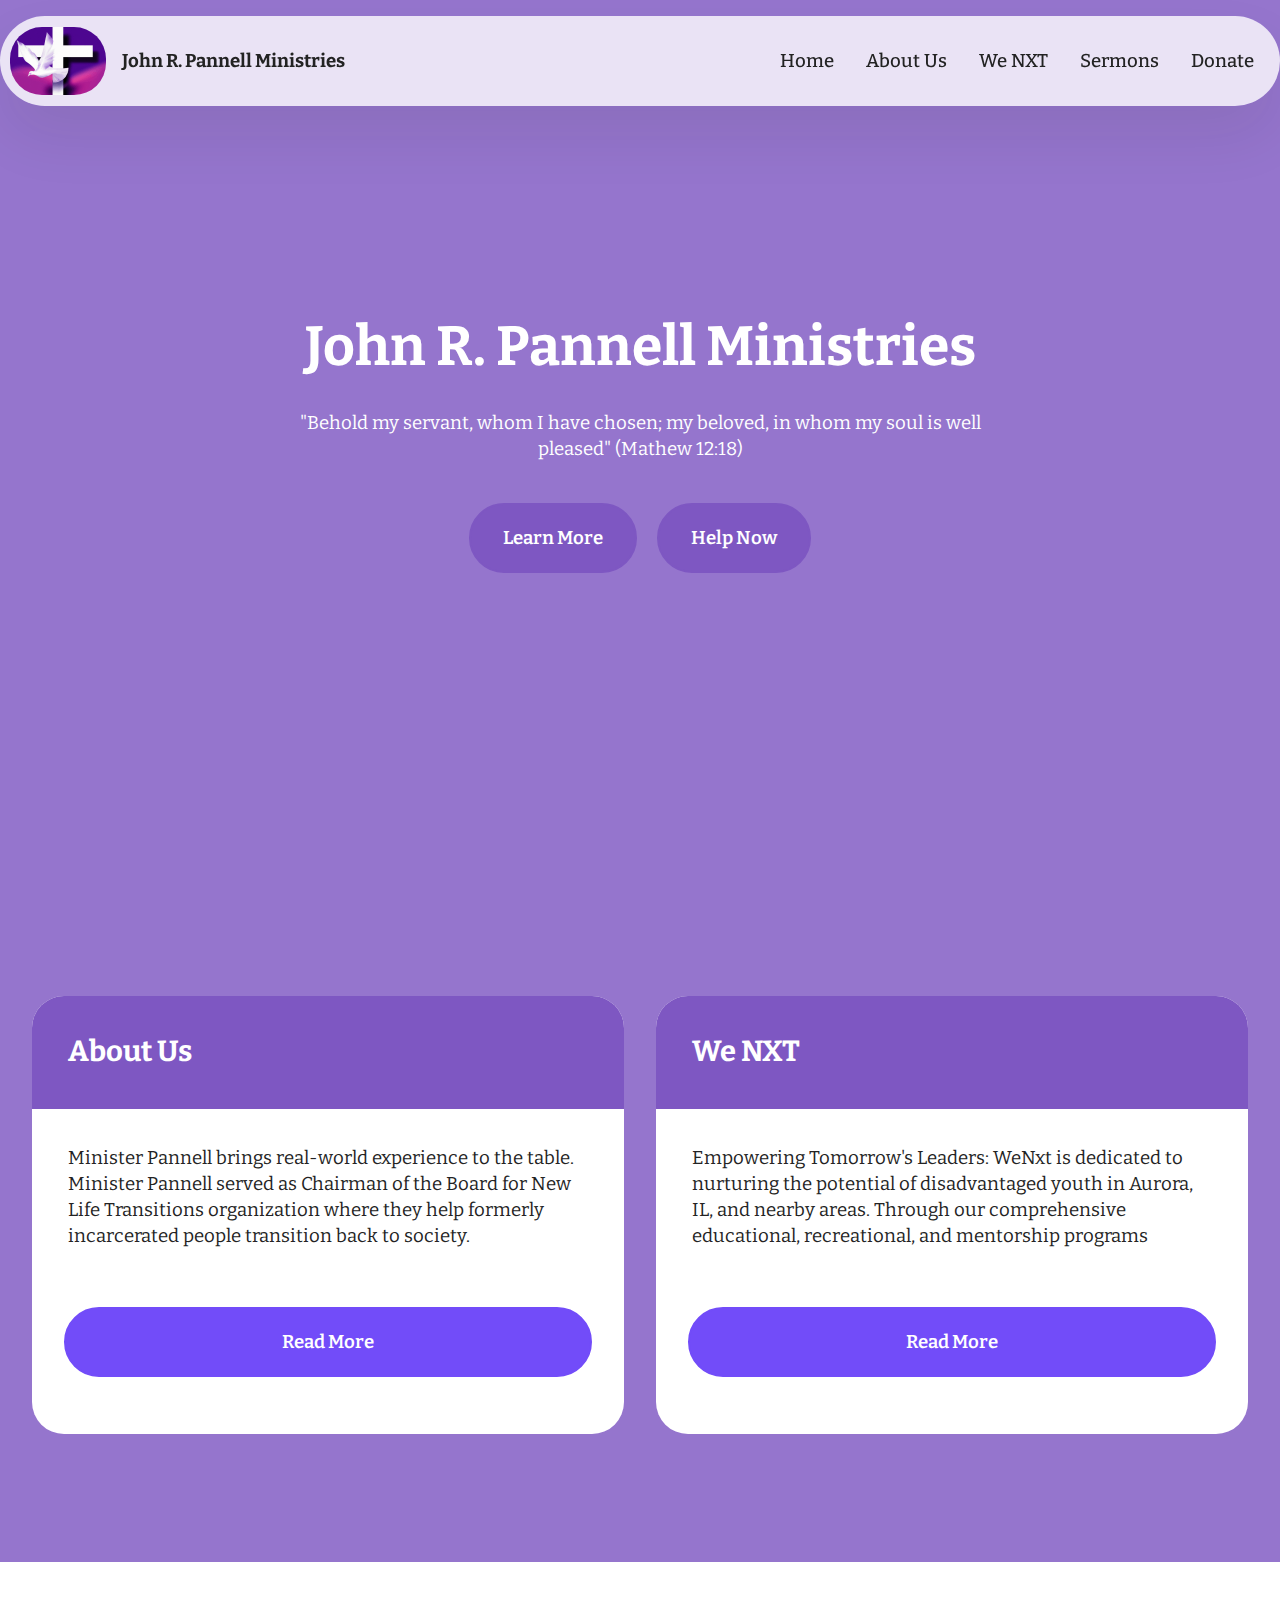
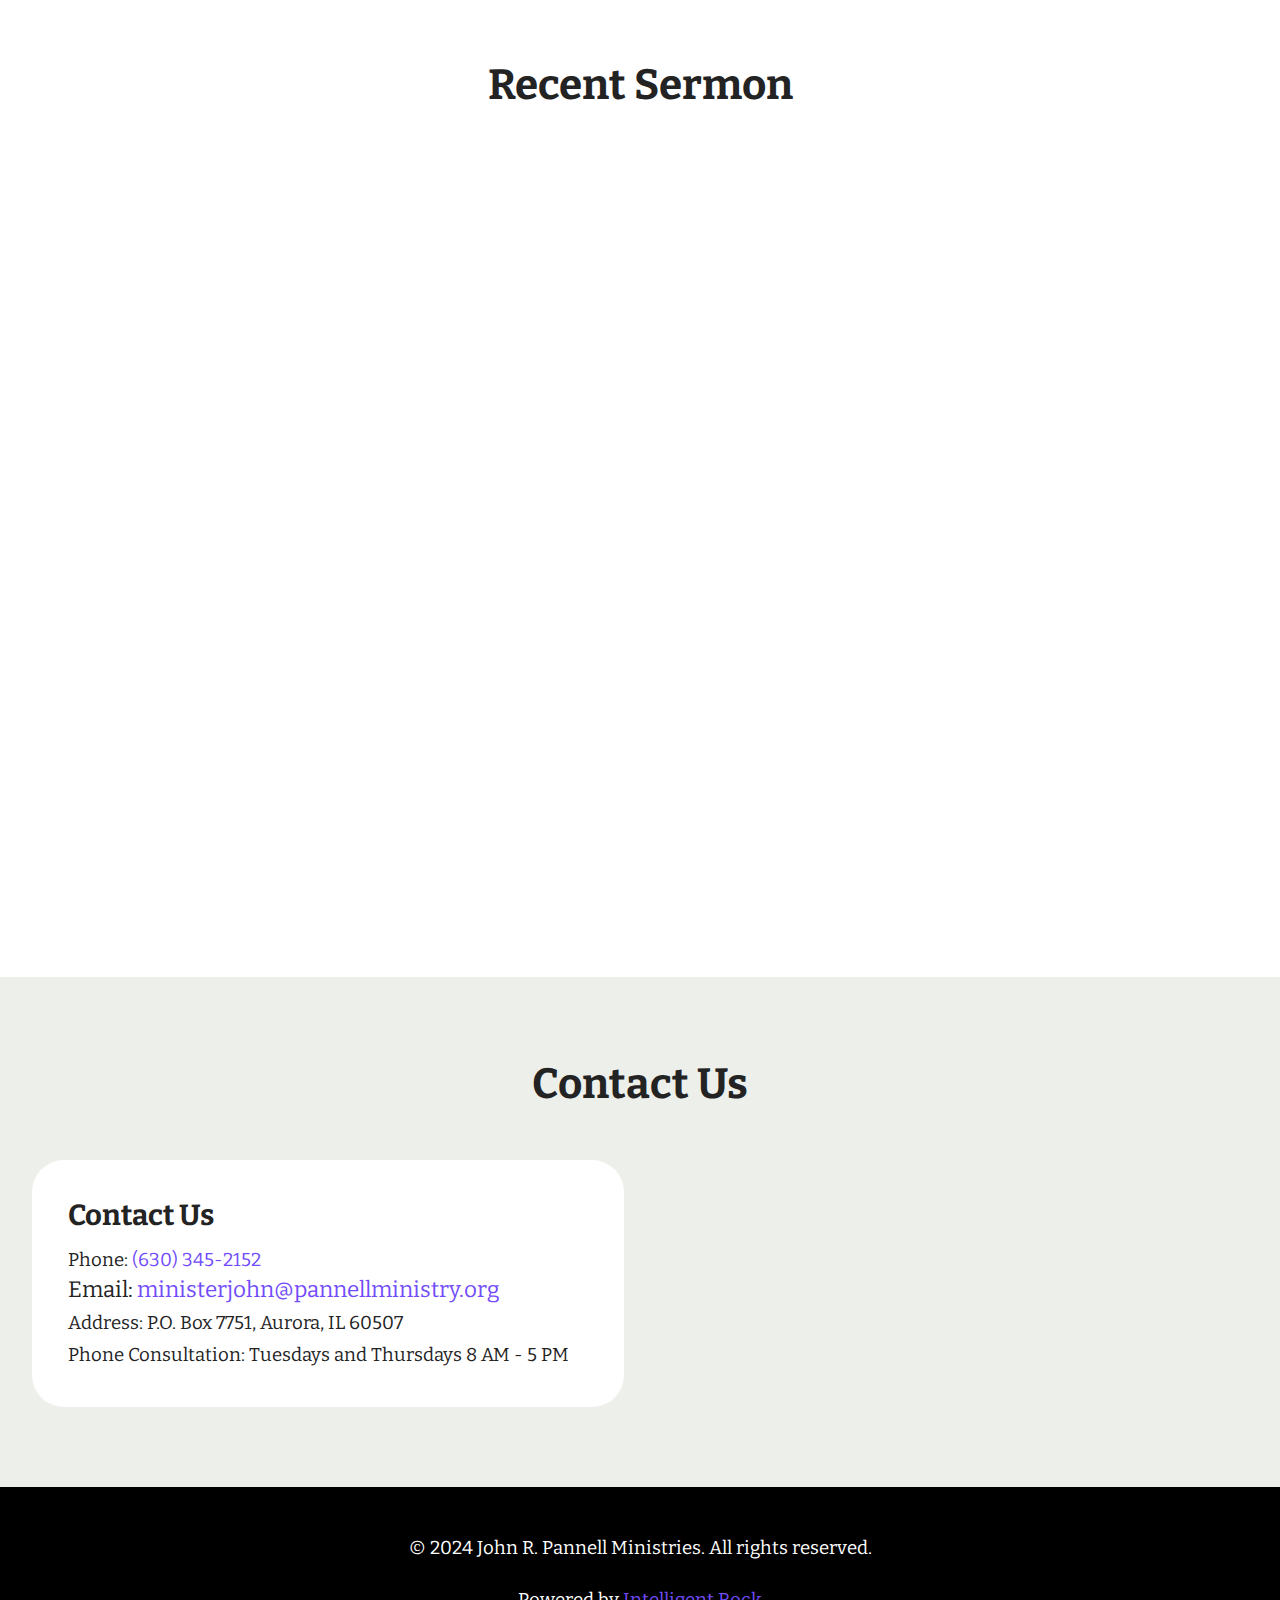
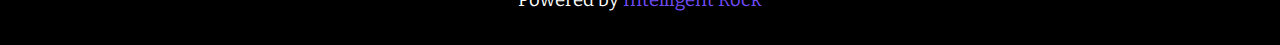
<file: index.html>
<!DOCTYPE html>
<html  >
<head>
  <!-- Site made with Mobirise Website Builder v5.9.18, https://mobirise.com -->
  <meta charset="UTF-8">
  <meta http-equiv="X-UA-Compatible" content="IE=edge">
  <meta name="generator" content="Mobirise v5.9.18, mobirise.com">
  <meta name="viewport" content="width=device-width, initial-scale=1, minimum-scale=1">
  <link rel="shortcut icon" href="assets/images/jrp-logo-192x192.png" type="image/x-icon">
  <meta name="description" content="John R. Pannell Ministries inspires and uplifts individuals through faith-based teachings and community outreach, fostering spiritual growth and connection.">
  
  
  <title>Pannell Ministries</title>
  <link rel="stylesheet" href="assets/web/assets/mobirise-icons2/mobirise2.css">
  <link rel="stylesheet" href="assets/bootstrap/css/bootstrap.min.css">
  <link rel="stylesheet" href="assets/bootstrap/css/bootstrap-grid.min.css">
  <link rel="stylesheet" href="assets/bootstrap/css/bootstrap-reboot.min.css">
  <link rel="stylesheet" href="assets/dropdown/css/style.css">
  <link rel="stylesheet" href="assets/socicon/css/styles.css">
  <link rel="stylesheet" href="assets/theme/css/style.css">
  <link rel="preload" href="https://fonts.googleapis.com/css?family=Bitter:100,200,300,400,500,600,700,800,900,100i,200i,300i,400i,500i,600i,700i,800i,900i&display=swap" as="style" onload="this.onload=null;this.rel='stylesheet'">
  <noscript><link rel="stylesheet" href="https://fonts.googleapis.com/css?family=Bitter:100,200,300,400,500,600,700,800,900,100i,200i,300i,400i,500i,600i,700i,800i,900i&display=swap"></noscript>
  <link rel="preload" as="style" href="assets/mobirise/css/mbr-additional.css?v=5WMuuZ"><link rel="stylesheet" href="assets/mobirise/css/mbr-additional.css?v=5WMuuZ" type="text/css">

  
  
  
</head>
<body>
  
  <section data-bs-version="5.1" class="menu menu2 cid-ukkZZaVpWJ" once="menu" id="menu-5-ukkZZaVpWJ">
	

	<nav class="navbar navbar-dropdown navbar-fixed-top navbar-expand-lg">
		<div class="container">
			<div class="navbar-brand">
				<span class="navbar-logo">
					<a href="http://pannellministry.org">
						<img src="assets/images/jrp-logo-192x192.png" alt="JRP-Logo" style="height: 4.3rem;">
					</a>
				</span>
				<span class="navbar-caption-wrap"><a class="navbar-caption text-black display-4" href="https://mobiri.se">John R. Pannell Ministries</a></span>
			</div>
			<button class="navbar-toggler" type="button" data-toggle="collapse" data-bs-toggle="collapse" data-target="#navbarSupportedContent" data-bs-target="#navbarSupportedContent" aria-controls="navbarNavAltMarkup" aria-expanded="false" aria-label="Toggle navigation">
				<div class="hamburger">
					<span></span>
					<span></span>
					<span></span>
					<span></span>
				</div>
			</button>
			<div class="collapse navbar-collapse" id="navbarSupportedContent">
				<ul class="navbar-nav nav-dropdown nav-right" data-app-modern-menu="true"><li class="nav-item">
						<a class="nav-link link text-black text-primary display-4" href="index.html">Home</a>
					</li>
					<li class="nav-item">
						<a class="nav-link link text-black text-primary display-4" href="about-us.html" aria-expanded="false">About Us</a>
					</li>
					<li class="nav-item">
						<a class="nav-link link text-black text-primary display-4" href="http://we-nxt.org" target="_blank">We NXT</a>
					</li><li class="nav-item"><a class="nav-link link text-black text-primary display-4" href="https://www.youtube.com/watch?v=HnYTbp7QrAI&list=PLgJUXYdPb4AHswwCDdYqRDRp0tMCWTOv2" target="_blank">Sermons</a></li><li class="nav-item"><a class="nav-link link text-black text-primary display-4" href="https://www.paypal.com/donate/?hosted_button_id=FF7BJXE3YME8A" target="_blank">Donate</a></li></ul>
				
				
			</div>
		</div>
	</nav>
</section>

<section data-bs-version="5.1" class="header19 cid-ukl06QK9zd mbr-fullscreen" id="header19-0">
  

  
  
  <div class="container-fluid">
    <div class="row">
      <div class="content-wrap col-12 col-md-8">
        <h1 class="mbr-section-title mbr-fonts-style mb-4 display-1"><strong>John R. Pannell Ministries</strong></h1>
        <p class="mbr-fonts-style mbr-text mb-4 display-7">
          "Behold my servant, whom I have chosen; my beloved, in whom my soul is well pleased" (Mathew 12:18)
        </p>
        <div class="mbr-section-btn"><a class="btn btn-secondary display-7" href="about-us.html">Learn More</a> <a class="btn btn-secondary display-7" href="https://www.paypal.com/donate/?hosted_button_id=FF7BJXE3YME8A" target="_blank">Help Now</a></div>
        
      </div>
    </div>
  </div>
</section>

<section data-bs-version="5.1" class="pricing1 cid-uklcioFdsV" id="pricing01-a">
  
  
  <div class="container">
    <div class="row justify-content-center">
      <div class="col-12 content-head">
        
      </div>
    </div>
    <div class="row"> 
      <div class="item features-without-image col-12 col-md-6 col-lg-6 item-mb active">
        <div class="item-wrapper">
          <div class="item-head">
            <h5 class="item-title mbr-fonts-style mb-0 display-5">
              <strong>About Us</strong></h5>
            
          </div>
          <div class="item-content">
            <p class="mbr-text mbr-fonts-style display-7">
              Minister Pannell brings real-world experience to the table. Minister Pannell served as Chairman of the Board for New Life Transitions organization where they help formerly incarcerated people transition back to society.
            </p>
          </div>
          <div class="mbr-section-btn item-footer"><a href="about-us.html" class="btn item-btn btn-primary display-7">Read More</a></div>
        </div>
      </div>

      <div class="item features-without-image col-12 col-md-6 col-lg-6 item-mb">
        <div class="item-wrapper">
          <div class="item-head">
            <h5 class="item-title mbr-fonts-style mb-0 display-5">
              <strong>We NXT</strong></h5>
            
          </div>
          <div class="item-content">
            <p class="mbr-text mbr-fonts-style display-7">
              Empowering Tomorrow's Leaders: WeNxt is dedicated to nurturing the potential of disadvantaged youth in Aurora, IL, and nearby areas. Through our comprehensive educational, recreational, and mentorship programs
            </p>
          </div>
          <div class="mbr-section-btn item-footer"><a href="http://we-nxt.org" class="btn item-btn btn-primary display-7" target="_blank">Read More</a></div>
        </div>
      </div>

      
      
    </div>
  </div>
</section>

<section data-bs-version="5.1" class="video04 cid-ukl9vwm4Rv" id="video04-2">
    
    
    <div class="container">
        <div class="mbr-section-head mb-5">
            <h4 class="mbr-section-title mbr-fonts-style mb-0 mt-0 display-2">
                <strong>Recent Sermon</strong></h4>
            
        </div>
        <div class="row justify-content-center">
            <div class="col-12 col-md-12 video-block">
                <div class="video-wrapper"><iframe class="mbr-embedded-video" src="https://www.youtube.com/embed/6CM2HBwTeRc?si=Re8Qsrwr6OjHOjEM" width="1280" height="720" frameborder="0" allowfullscreen></iframe></div>
                
            </div>
        </div>
    </div>
</section>

<section data-bs-version="5.1" class="contacts02 map1 cid-uklb7SoFEM" id="contacts02-6">

    

    
    <div class="container">
        <div class="row justify-content-center">
            <div class="col-12 content-head">
                <div class="mbr-section-head mb-5">
                    <h3 class="mbr-section-title mbr-fonts-style align-center mb-0 display-2">
                        <strong>Contact Us</strong></h3>
                    
                </div>
            </div>
        </div>
        <div class="row justify-content-center">
            <div class="card col-12 col-md-12 col-lg-6">
                <div class="card-wrapper">
                    <div class="text-wrapper">
                        <h5 class="cardTitle mbr-fonts-style mb-2 display-5">
                            <strong>Contact Us</strong>
                        </h5>
                        <ul class="list mbr-fonts-style display-4">
                            <li class="mbr-text item-wrap">Phone: <a href="tel:(630) 345-2152" class="text-primary">(630) 345-2152</a></li><li class="mbr-text item-wrap"><span style="font-size: 1.4rem;">Email: </span><a href="mailto:ministerjohn@pannellministry.org" class="text-primary" style="font-size: 1.4rem;">ministerjohn@pannellministry.org</a><br></li>
                            <li class="mbr-text item-wrap">Address: P.O. Box 7751, Aurora, IL 60507</li>
                            <li class="mbr-text item-wrap">Phone Consultation: Tuesdays and Thursdays 8 AM - 5 PM</li>
                        </ul>
                    </div>
                </div>
            </div>
            <div class="map-wrapper col-md-12 col-lg-6">
                <div class="google-map"><iframe frameborder="0" style="border:0" src="https://www.google.com/maps/embed?pb=!1m18!1m12!1m3!1d11910.139425036483!2d-88.27459972633073!3d41.73055500370157!2m3!1f0!2f0!3f0!3m2!1i1024!2i768!4f13.1!3m3!1m2!1s0x880efab235c179f9%3A0x91cb16c44f5d4e62!2sAurora%2C%20IL%2060507!5e0!3m2!1sen!2sus!4v1707156370548!5m2!1sen!2sus" allowfullscreen=""></iframe></div>
            </div>
        </div>
    </div>
</section>

<section data-bs-version="5.1" class="footer3 cid-ukkZZb6vFa" once="footers" id="footer-6-ukkZZb6vFa">

        

    

    <div class="container">
        <div class="row">
            

            
            <div class="col-12 mt-4">
                <p class="mbr-fonts-style copyright display-7">© 2024 John R. Pannell Ministries. All rights reserved.<br><br>Powered by <a href="https://intelligentrock.com/" class="text-primary">Intelligent Rock</a></p>
            </div>
        </div>
    </div>
  
  
</body>
</html>
</file>
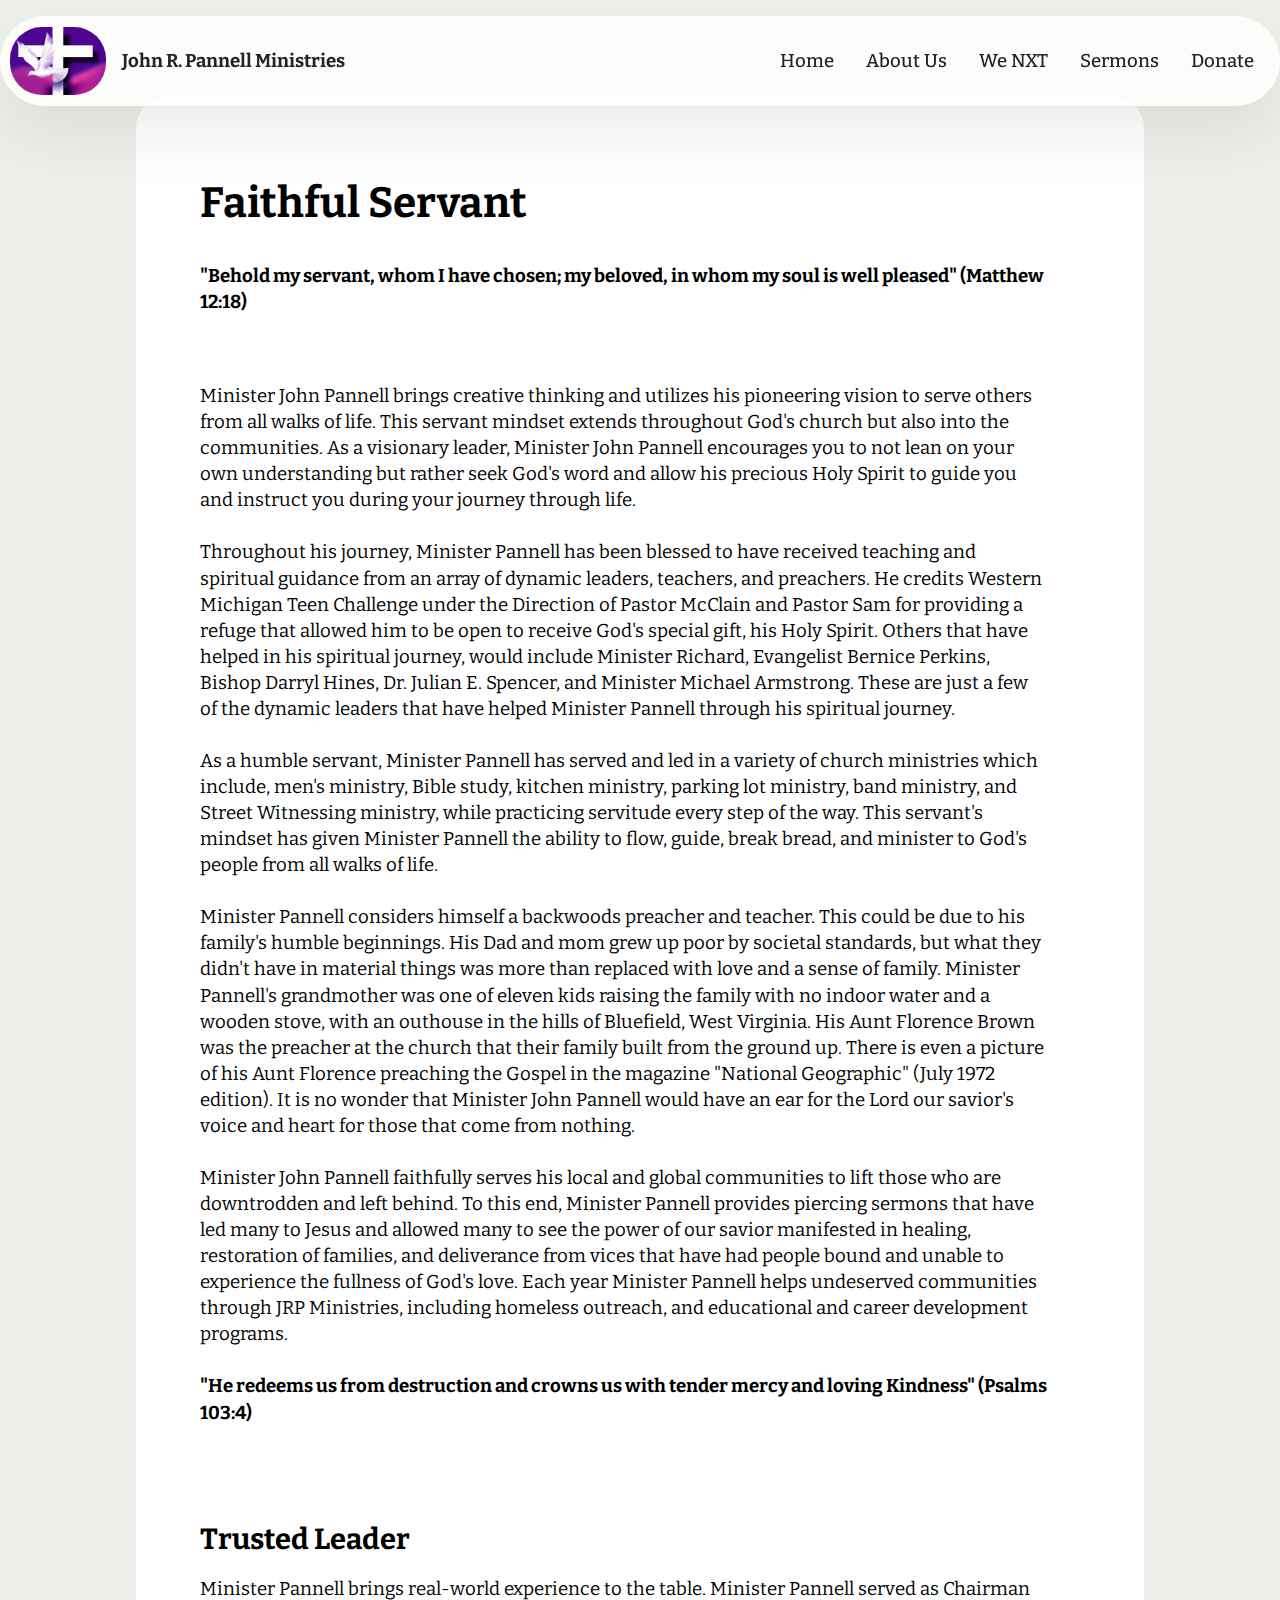
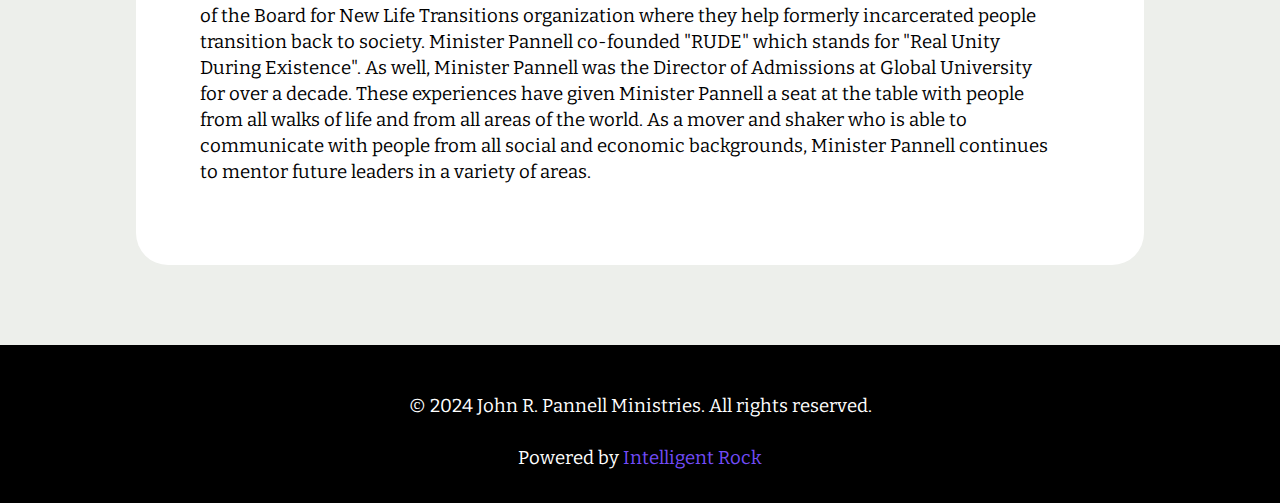
<file: about-us.html>
<!DOCTYPE html>
<html  >
<head>
  <!-- Site made with Mobirise Website Builder v5.9.18, https://mobirise.com -->
  <meta charset="UTF-8">
  <meta http-equiv="X-UA-Compatible" content="IE=edge">
  <meta name="generator" content="Mobirise v5.9.18, mobirise.com">
  <meta name="viewport" content="width=device-width, initial-scale=1, minimum-scale=1">
  <link rel="shortcut icon" href="assets/images/jrp-logo-192x192.png" type="image/x-icon">
  <meta name="description" content=""Behold my servant, whom I have chosen; my beloved, in whom my soul is well pleased" (Matthew 12:18)">
  
  
  <title>About John R. Pannell Ministries</title>
  <link rel="stylesheet" href="assets/web/assets/mobirise-icons2/mobirise2.css">
  <link rel="stylesheet" href="assets/bootstrap/css/bootstrap.min.css">
  <link rel="stylesheet" href="assets/bootstrap/css/bootstrap-grid.min.css">
  <link rel="stylesheet" href="assets/bootstrap/css/bootstrap-reboot.min.css">
  <link rel="stylesheet" href="assets/dropdown/css/style.css">
  <link rel="stylesheet" href="assets/socicon/css/styles.css">
  <link rel="stylesheet" href="assets/theme/css/style.css">
  <link rel="preload" href="https://fonts.googleapis.com/css?family=Bitter:100,200,300,400,500,600,700,800,900,100i,200i,300i,400i,500i,600i,700i,800i,900i&display=swap" as="style" onload="this.onload=null;this.rel='stylesheet'">
  <noscript><link rel="stylesheet" href="https://fonts.googleapis.com/css?family=Bitter:100,200,300,400,500,600,700,800,900,100i,200i,300i,400i,500i,600i,700i,800i,900i&display=swap"></noscript>
  <link rel="preload" as="style" href="assets/mobirise/css/mbr-additional.css?v=ii1Kp8"><link rel="stylesheet" href="assets/mobirise/css/mbr-additional.css?v=ii1Kp8" type="text/css">

  
  
  
</head>
<body>
  
  <section data-bs-version="5.1" class="menu menu2 cid-ukkZZaVpWJ" once="menu" id="menu02-3">
	

	<nav class="navbar navbar-dropdown navbar-fixed-top navbar-expand-lg">
		<div class="container">
			<div class="navbar-brand">
				<span class="navbar-logo">
					<a href="http://pannellministry.org">
						<img src="assets/images/jrp-logo-192x192.png" alt="JRP-Logo" style="height: 4.3rem;">
					</a>
				</span>
				<span class="navbar-caption-wrap"><a class="navbar-caption text-black display-4" href="https://mobiri.se">John R. Pannell Ministries</a></span>
			</div>
			<button class="navbar-toggler" type="button" data-toggle="collapse" data-bs-toggle="collapse" data-target="#navbarSupportedContent" data-bs-target="#navbarSupportedContent" aria-controls="navbarNavAltMarkup" aria-expanded="false" aria-label="Toggle navigation">
				<div class="hamburger">
					<span></span>
					<span></span>
					<span></span>
					<span></span>
				</div>
			</button>
			<div class="collapse navbar-collapse" id="navbarSupportedContent">
				<ul class="navbar-nav nav-dropdown nav-right" data-app-modern-menu="true"><li class="nav-item">
						<a class="nav-link link text-black text-primary display-4" href="index.html">Home</a>
					</li>
					<li class="nav-item">
						<a class="nav-link link text-black text-primary display-4" href="about-us.html" aria-expanded="false">About Us</a>
					</li>
					<li class="nav-item">
						<a class="nav-link link text-black text-primary display-4" href="http://we-nxt.org" target="_blank">We NXT</a>
					</li><li class="nav-item"><a class="nav-link link text-black text-primary display-4" href="https://www.youtube.com/watch?v=HnYTbp7QrAI&list=PLgJUXYdPb4AHswwCDdYqRDRp0tMCWTOv2" target="_blank">Sermons</a></li><li class="nav-item"><a class="nav-link link text-black text-primary display-4" href="https://www.paypal.com/donate/?hosted_button_id=FF7BJXE3YME8A" target="_blank">Donate</a></li></ul>
				
				
			</div>
		</div>
	</nav>
</section>

<section data-bs-version="5.1" class="article07 cid-ukl9WkB11s" id="article07-5">
  

  
  
  <div class="container-fluid">
    <div class="row justify-content-center">
      <div class="card col-md-12 col-lg-10">
        <div class="card-wrapper">
          <h3 class="card-title mbr-fonts-style mbr-white mt-3 mb-4 display-2"><strong>Faithful Servant</strong></h3>
          <div class="row card-box align-left">
            <div class="item features-without-image col-12">
              <div class="item-wrapper">
                <h4 class="mbr-section-subtitle mbr-fonts-style mb-3 display-7"><strong>"Behold my servant, whom I have chosen; my beloved, in whom my soul is well pleased" (Matthew 12:18)</strong><br><br><strong><br></strong></h4>
                <p class="mbr-text mbr-fonts-style display-7">Minister John Pannell brings creative thinking and utilizes his pioneering vision to serve others from all walks of life. This servant mindset extends throughout God's church but also into the communities. As a visionary leader, Minister John Pannell encourages you to not lean on your own understanding but rather seek God's word and allow his precious Holy Spirit to guide you and instruct you during your journey through life.
<br>
<br>Throughout his journey, Minister Pannell has been blessed to have received teaching and spiritual guidance from an array of dynamic leaders, teachers, and preachers. He credits Western Michigan Teen Challenge under the Direction of Pastor McClain and Pastor Sam for providing a refuge that allowed him to be open to receive God's special gift, his Holy Spirit. Others that have helped in his spiritual journey, would include Minister Richard, Evangelist Bernice Perkins, Bishop Darryl Hines, Dr. Julian E. Spencer, and Minister Michael Armstrong. These are just a few of the dynamic leaders that have helped Minister Pannell through his spiritual journey.
<br>
<br>As a humble servant, Minister Pannell has served and led in a variety of church ministries which include, men's ministry, Bible study, kitchen ministry, parking lot ministry, band ministry, and Street Witnessing ministry, while practicing servitude every step of the way. This servant's mindset has given Minister Pannell the ability to flow, guide, break bread, and minister to God's people from all walks of life.
<br>
<br>Minister Pannell considers himself a backwoods preacher and teacher. This could be due to his family's humble beginnings. His Dad and mom grew up poor by societal standards, but what they didn't have in material things was more than replaced with love and a sense of family. Minister Pannell's grandmother was one of eleven kids raising the family with no indoor water and a wooden stove, with an outhouse in the hills of Bluefield, West Virginia. His Aunt Florence Brown was the preacher at the church that their family built from the ground up. There is even a picture of his Aunt Florence preaching the Gospel in the magazine "National Geographic" (July 1972 edition). It is no wonder that Minister John Pannell would have an ear for the Lord our savior's voice and heart for those that come from nothing.
<br>
<br>Minister John Pannell faithfully serves his local and global communities to lift those who are downtrodden and left behind. To this end, Minister Pannell provides piercing sermons that have led many to Jesus and allowed many to see the power of our savior manifested in healing, restoration of families, and deliverance from vices that have had people bound and unable to experience the fullness of God's love. Each year Minister Pannell helps undeserved communities through JRP Ministries, including homeless outreach, and educational and career development programs.<br><br><strong>"He redeems us from destruction and crowns us with tender mercy and loving Kindness" (Psalms 103:4)</strong><br><br><strong><br></strong><br></p>
              </div>
            </div>
            <div class="item features-without-image col-12">
              <div class="item-wrapper">
                <h4 class="mbr-section-subtitle mbr-fonts-style mb-3 display-5"><strong>Trusted Leader</strong></h4>
                <p class="mbr-text mbr-fonts-style display-7">
                  Minister Pannell brings real-world experience to the table. Minister Pannell served as Chairman of the Board for New Life Transitions organization where they help formerly incarcerated people transition back to society. Minister Pannell co-founded "RUDE" which stands for "Real Unity During Existence". As well, Minister Pannell was the Director of Admissions at Global University for over a decade. These experiences have given Minister Pannell a seat at the table with people from all walks of life and from all areas of the world. As a mover and shaker who is able to communicate with people from all social and economic backgrounds, Minister Pannell continues to mentor future leaders in a variety of areas.
                </p>
              </div>
            </div>
            
            
          </div>
          
        </div>
      </div>
    </div>
  </div>
</section>

<section data-bs-version="5.1" class="footer3 cid-ukkZZb6vFa" once="footers" id="footer03-4">

        

    

    <div class="container">
        <div class="row">
            

            
            <div class="col-12 mt-4">
                <p class="mbr-fonts-style copyright display-7">© 2024 John R. Pannell Ministries. All rights reserved.<br><br>Powered by <a href="https://intelligentrock.com/" class="text-primary">Intelligent Rock</a></p>
            </div>
        </div>
    </div>
  
  
</body>
</html>
</file>
<file: assets/web/assets/mobirise-icons2/mobirise2.css>
@font-face {
  font-family: 'Moririse2';
  font-display: swap;
  src:  url('mobirise2.eot?f2bix4');
  src:  url('mobirise2.eot?f2bix4#iefix') format('embedded-opentype'),
    url('mobirise2.ttf?f2bix4') format('truetype'),
    url('mobirise2.woff?f2bix4') format('woff'),
    url('mobirise2.svg?f2bix4#mobirise2') format('svg');
  font-weight: normal;
  font-style: normal;
}

[class^="mobi-"], [class*=" mobi-"] {
  /* use !important to prevent issues with browser extensions that change fonts */
  font-family: 'Moririse2' !important;
  speak: none;
  font-style: normal;
  font-weight: normal;
  font-variant: normal;
  text-transform: none;
  line-height: 1;

  /* Better Font Rendering =========== */
  -webkit-font-smoothing: antialiased;
  -moz-osx-font-smoothing: grayscale;
}

.mobi-mbri-add-submenu:before {
  content: "\e900";
}
.mobi-mbri-alert:before {
  content: "\e901";
}
.mobi-mbri-align-center:before {
  content: "\e902";
}
.mobi-mbri-align-justify:before {
  content: "\e903";
}
.mobi-mbri-align-left:before {
  content: "\e904";
}
.mobi-mbri-align-right:before {
  content: "\e905";
}
.mobi-mbri-android:before {
  content: "\e906";
}
.mobi-mbri-apple:before {
  content: "\e907";
}
.mobi-mbri-arrow-down:before {
  content: "\e908";
}
.mobi-mbri-arrow-next:before {
  content: "\e909";
}
.mobi-mbri-arrow-prev:before {
  content: "\e90a";
}
.mobi-mbri-arrow-up:before {
  content: "\e90b";
}
.mobi-mbri-bold:before {
  content: "\e90c";
}
.mobi-mbri-bookmark:before {
  content: "\e90d";
}
.mobi-mbri-bootstrap:before {
  content: "\e90e";
}
.mobi-mbri-briefcase:before {
  content: "\e90f";
}
.mobi-mbri-browse:before {
  content: "\e910";
}
.mobi-mbri-bulleted-list:before {
  content: "\e911";
}
.mobi-mbri-calendar:before {
  content: "\e912";
}
.mobi-mbri-camera:before {
  content: "\e913";
}
.mobi-mbri-cart-add:before {
  content: "\e914";
}
.mobi-mbri-cart-full:before {
  content: "\e915";
}
.mobi-mbri-cash:before {
  content: "\e916";
}
.mobi-mbri-change-style:before {
  content: "\e917";
}
.mobi-mbri-chat:before {
  content: "\e918";
}
.mobi-mbri-clock:before {
  content: "\e919";
}
.mobi-mbri-close:before {
  content: "\e91a";
}
.mobi-mbri-cloud:before {
  content: "\e91b";
}
.mobi-mbri-code:before {
  content: "\e91c";
}
.mobi-mbri-contact-form:before {
  content: "\e91d";
}
.mobi-mbri-credit-card:before {
  content: "\e91e";
}
.mobi-mbri-cursor-click:before {
  content: "\e91f";
}
.mobi-mbri-cust-feedback:before {
  content: "\e920";
}
.mobi-mbri-database:before {
  content: "\e921";
}
.mobi-mbri-delivery:before {
  content: "\e922";
}
.mobi-mbri-desktop:before {
  content: "\e923";
}
.mobi-mbri-devices:before {
  content: "\e924";
}
.mobi-mbri-down:before {
  content: "\e925";
}
.mobi-mbri-download-2:before {
  content: "\e926";
}
.mobi-mbri-download:before {
  content: "\e927";
}
.mobi-mbri-drag-n-drop-2:before {
  content: "\e928";
}
.mobi-mbri-drag-n-drop:before {
  content: "\e929";
}
.mobi-mbri-edit-2:before {
  content: "\e92a";
}
.mobi-mbri-edit:before {
  content: "\e92b";
}
.mobi-mbri-error:before {
  content: "\e92c";
}
.mobi-mbri-extension:before {
  content: "\e92d";
}
.mobi-mbri-features:before {
  content: "\e92e";
}
.mobi-mbri-file:before {
  content: "\e92f";
}
.mobi-mbri-flag:before {
  content: "\e930";
}
.mobi-mbri-folder:before {
  content: "\e931";
}
.mobi-mbri-gift:before {
  content: "\e932";
}
.mobi-mbri-github:before {
  content: "\e933";
}
.mobi-mbri-globe-2:before {
  content: "\e934";
}
.mobi-mbri-globe:before {
  content: "\e935";
}
.mobi-mbri-growing-chart:before {
  content: "\e936";
}
.mobi-mbri-hearth:before {
  content: "\e937";
}
.mobi-mbri-help:before {
  content: "\e938";
}
.mobi-mbri-home:before {
  content: "\e939";
}
.mobi-mbri-hot-cup:before {
  content: "\e93a";
}
.mobi-mbri-idea:before {
  content: "\e93b";
}
.mobi-mbri-image-gallery:before {
  content: "\e93c";
}
.mobi-mbri-image-slider:before {
  content: "\e93d";
}
.mobi-mbri-info:before {
  content: "\e93e";
}
.mobi-mbri-italic:before {
  content: "\e93f";
}
.mobi-mbri-key:before {
  content: "\e940";
}
.mobi-mbri-laptop:before {
  content: "\e941";
}
.mobi-mbri-layers:before {
  content: "\e942";
}
.mobi-mbri-left-right:before {
  content: "\e943";
}
.mobi-mbri-left:before {
  content: "\e944";
}
.mobi-mbri-letter:before {
  content: "\e945";
}
.mobi-mbri-like:before {
  content: "\e946";
}
.mobi-mbri-link:before {
  content: "\e947";
}
.mobi-mbri-lock:before {
  content: "\e948";
}
.mobi-mbri-login:before {
  content: "\e949";
}
.mobi-mbri-logout:before {
  content: "\e94a";
}
.mobi-mbri-magic-stick:before {
  content: "\e94b";
}
.mobi-mbri-map-pin:before {
  content: "\e94c";
}
.mobi-mbri-menu:before {
  content: "\e94d";
}
.mobi-mbri-mobile-2:before {
  content: "\e94e";
}
.mobi-mbri-mobile-horizontal:before {
  content: "\e94f";
}
.mobi-mbri-mobile:before {
  content: "\e950";
}
.mobi-mbri-mobirise:before {
  content: "\e951";
}
.mobi-mbri-more-horizontal:before {
  content: "\e952";
}
.mobi-mbri-more-vertical:before {
  content: "\e953";
}
.mobi-mbri-music:before {
  content: "\e954";
}
.mobi-mbri-new-file:before {
  content: "\e955";
}
.mobi-mbri-numbered-list:before {
  content: "\e956";
}
.mobi-mbri-opened-folder:before {
  content: "\e957";
}
.mobi-mbri-pages:before {
  content: "\e958";
}
.mobi-mbri-paper-plane:before {
  content: "\e959";
}
.mobi-mbri-paperclip:before {
  content: "\e95a";
}
.mobi-mbri-phone:before {
  content: "\e95b";
}
.mobi-mbri-photo:before {
  content: "\e95c";
}
.mobi-mbri-photos:before {
  content: "\e95d";
}
.mobi-mbri-pin:before {
  content: "\e95e";
}
.mobi-mbri-play:before {
  content: "\e95f";
}
.mobi-mbri-plus:before {
  content: "\e960";
}
.mobi-mbri-preview:before {
  content: "\e961";
}
.mobi-mbri-print:before {
  content: "\e962";
}
.mobi-mbri-protect:before {
  content: "\e963";
}
.mobi-mbri-question:before {
  content: "\e964";
}
.mobi-mbri-quote-left:before {
  content: "\e965";
}
.mobi-mbri-quote-right:before {
  content: "\e966";
}
.mobi-mbri-redo:before {
  content: "\e967";
}
.mobi-mbri-refresh:before {
  content: "\e968";
}
.mobi-mbri-responsive-2:before {
  content: "\e969";
}
.mobi-mbri-responsive:before {
  content: "\e96a";
}
.mobi-mbri-right:before {
  content: "\e96b";
}
.mobi-mbri-rocket:before {
  content: "\e96c";
}
.mobi-mbri-sad-face:before {
  content: "\e96d";
}
.mobi-mbri-sale:before {
  content: "\e96e";
}
.mobi-mbri-save:before {
  content: "\e96f";
}
.mobi-mbri-search:before {
  content: "\e970";
}
.mobi-mbri-setting-2:before {
  content: "\e971";
}
.mobi-mbri-setting-3:before {
  content: "\e972";
}
.mobi-mbri-setting:before {
  content: "\e973";
}
.mobi-mbri-share:before {
  content: "\e974";
}
.mobi-mbri-shopping-bag:before {
  content: "\e975";
}
.mobi-mbri-shopping-basket:before {
  content: "\e976";
}
.mobi-mbri-shopping-cart:before {
  content: "\e977";
}
.mobi-mbri-sites:before {
  content: "\e978";
}
.mobi-mbri-smile-face:before {
  content: "\e979";
}
.mobi-mbri-speed:before {
  content: "\e97a";
}
.mobi-mbri-star:before {
  content: "\e97b";
}
.mobi-mbri-success:before {
  content: "\e97c";
}
.mobi-mbri-sun:before {
  content: "\e97d";
}
.mobi-mbri-sun2:before {
  content: "\e97e";
}
.mobi-mbri-tablet-vertical:before {
  content: "\e97f";
}
.mobi-mbri-tablet:before {
  content: "\e980";
}
.mobi-mbri-target:before {
  content: "\e981";
}
.mobi-mbri-timer:before {
  content: "\e982";
}
.mobi-mbri-to-ftp:before {
  content: "\e983";
}
.mobi-mbri-to-local-drive:before {
  content: "\e984";
}
.mobi-mbri-touch-swipe:before {
  content: "\e985";
}
.mobi-mbri-touch:before {
  content: "\e986";
}
.mobi-mbri-trash:before {
  content: "\e987";
}
.mobi-mbri-underline:before {
  content: "\e988";
}
.mobi-mbri-undo:before {
  content: "\e989";
}
.mobi-mbri-unlink:before {
  content: "\e98a";
}
.mobi-mbri-unlock:before {
  content: "\e98b";
}
.mobi-mbri-up-down:before {
  content: "\e98c";
}
.mobi-mbri-up:before {
  content: "\e98d";
}
.mobi-mbri-update:before {
  content: "\e98e";
}
.mobi-mbri-upload-2:before {
  content: "\e98f";
}
.mobi-mbri-upload:before {
  content: "\e990";
}
.mobi-mbri-user-2:before {
  content: "\e991";
}
.mobi-mbri-user:before {
  content: "\e992";
}
.mobi-mbri-users:before {
  content: "\e993";
}
.mobi-mbri-video-play:before {
  content: "\e994";
}
.mobi-mbri-video:before {
  content: "\e995";
}
.mobi-mbri-watch:before {
  content: "\e996";
}
.mobi-mbri-website-theme-2:before {
  content: "\e997";
}
.mobi-mbri-website-theme:before {
  content: "\e998";
}
.mobi-mbri-wifi:before {
  content: "\e999";
}
.mobi-mbri-windows:before {
  content: "\e99a";
}
.mobi-mbri-zoom-in:before {
  content: "\e99b";
}
.mobi-mbri-zoom-out:before {
  content: "\e99c";
}
</file>
<file: assets/dropdown/css/style.css>
.navbar-dropdown {
  left: 0;
  padding: 0;
  position: absolute;
  right: 0;
  top: 0;
  transition: all 0.45s ease;
  z-index: 1030;
  background: #282828; }
  .navbar-dropdown .navbar-logo {
    margin-right: 0.8rem;
    transition: margin 0.3s ease-in-out;
    vertical-align: middle; }
    .navbar-dropdown .navbar-logo img {
      height: 3.125rem;
      transition: all 0.3s ease-in-out; }
    .navbar-dropdown .navbar-logo.mbr-iconfont {
      font-size: 3.125rem;
      line-height: 3.125rem; }
  .navbar-dropdown .navbar-caption {
    font-weight: 700;
    white-space: normal;
    vertical-align: -4px;
    line-height: 3.125rem !important; }
    .navbar-dropdown .navbar-caption, .navbar-dropdown .navbar-caption:hover {
      color: inherit;
      text-decoration: none; }
  .navbar-dropdown .mbr-iconfont + .navbar-caption {
    vertical-align: -1px; }
  .navbar-dropdown.navbar-fixed-top {
    position: fixed; }
  .navbar-dropdown .navbar-brand span {
    vertical-align: -4px; }
  .navbar-dropdown.bg-color.transparent {
    background: none; }
  .navbar-dropdown.navbar-short .navbar-brand {
    padding: 0.625rem 0; }
    .navbar-dropdown.navbar-short .navbar-brand span {
      vertical-align: -1px; }
  .navbar-dropdown.navbar-short .navbar-caption {
    line-height: 2.375rem !important;
    vertical-align: -2px; }
  .navbar-dropdown.navbar-short .navbar-logo {
    margin-right: 0.5rem; }
    .navbar-dropdown.navbar-short .navbar-logo img {
      height: 2.375rem; }
    .navbar-dropdown.navbar-short .navbar-logo.mbr-iconfont {
      font-size: 2.375rem;
      line-height: 2.375rem; }
  .navbar-dropdown.navbar-short .mbr-table-cell {
    height: 3.625rem; }
  .navbar-dropdown .navbar-close {
    left: 0.6875rem;
    position: fixed;
    top: 0.75rem;
    z-index: 1000; }
  .navbar-dropdown .hamburger-icon {
    content: "";
    display: inline-block;
    vertical-align: middle;
    width: 16px;
    -webkit-box-shadow: 0 -6px 0 1px #282828,0 0 0 1px #282828,0 6px 0 1px #282828;
    -moz-box-shadow: 0 -6px 0 1px #282828,0 0 0 1px #282828,0 6px 0 1px #282828;
    box-shadow: 0 -6px 0 1px #282828,0 0 0 1px #282828,0 6px 0 1px #282828; }

.dropdown-menu .dropdown-toggle[data-toggle="dropdown-submenu"]::after {
  border-bottom: 0.35em solid transparent;
  border-left: 0.35em solid;
  border-right: 0;
  border-top: 0.35em solid transparent;
  margin-left: 0.3rem; }

.dropdown-menu .dropdown-item:focus {
  outline: 0; }

.nav-dropdown {
  font-size: 0.75rem;
  font-weight: 500;
  height: auto !important; }
  .nav-dropdown .nav-btn {
    padding-left: 1rem; }
  .nav-dropdown .link {
    margin: .667em 1.667em;
    font-weight: 500;
    padding: 0;
    transition: color .2s ease-in-out; }
    .nav-dropdown .link.dropdown-toggle {
      margin-right: 2.583em; }
      .nav-dropdown .link.dropdown-toggle::after {
        margin-left: .25rem;
        border-top: 0.35em solid;
        border-right: 0.35em solid transparent;
        border-left: 0.35em solid transparent;
        border-bottom: 0; }
      .nav-dropdown .link.dropdown-toggle[aria-expanded="true"] {
        margin: 0;
        padding: 0.667em 3.263em  0.667em 1.667em; }
  .nav-dropdown .link::after,
  .nav-dropdown .dropdown-item::after {
    color: inherit; }
  .nav-dropdown .btn {
    font-size: 0.75rem;
    font-weight: 700;
    letter-spacing: 0;
    margin-bottom: 0;
    padding-left: 1.25rem;
    padding-right: 1.25rem; }
  .nav-dropdown .dropdown-menu {
    border-radius: 0;
    border: 0;
    left: 0;
    margin: 0;
    padding-bottom: 1.25rem;
    padding-top: 1.25rem;
    position: relative; }
  .nav-dropdown .dropdown-submenu {
    margin-left: 0.125rem;
    top: 0; }
  .nav-dropdown .dropdown-item {
    font-weight: 500;
    line-height: 2;
    padding: 0.3846em 4.615em 0.3846em 1.5385em;
    position: relative;
    transition: color .2s ease-in-out, background-color .2s ease-in-out; }
    .nav-dropdown .dropdown-item::after {
      margin-top: -0.3077em;
      position: absolute;
      right: 1.1538em;
      top: 50%; }
    .nav-dropdown .dropdown-item:focus, .nav-dropdown .dropdown-item:hover {
      background: none; }

@media (max-width: 767px) {
  .nav-dropdown.navbar-toggleable-sm {
    bottom: 0;
    display: none;
    left: 0;
    overflow-x: hidden;
    position: fixed;
    top: 0;
    transform: translateX(-100%);
    -ms-transform: translateX(-100%);
    -webkit-transform: translateX(-100%);
    width: 18.75rem;
    z-index: 999; } }
.nav-dropdown.navbar-toggleable-xl {
  bottom: 0;
  display: none;
  left: 0;
  overflow-x: hidden;
  position: fixed;
  top: 0;
  transform: translateX(-100%);
  -ms-transform: translateX(-100%);
  -webkit-transform: translateX(-100%);
  width: 18.75rem;
  z-index: 999; }

.nav-dropdown-sm {
  display: block !important;
  overflow-x: hidden;
  overflow: auto;
  padding-top: 3.875rem; }
  .nav-dropdown-sm::after {
    content: "";
    display: block;
    height: 3rem;
    width: 100%; }
  .nav-dropdown-sm.collapse.in ~ .navbar-close {
    display: block !important; }
  .nav-dropdown-sm.collapsing, .nav-dropdown-sm.collapse.in {
    transform: translateX(0);
    -ms-transform: translateX(0);
    -webkit-transform: translateX(0);
    transition: all 0.25s ease-out;
    -webkit-transition: all 0.25s ease-out;
    background: #282828; }
  .nav-dropdown-sm.collapsing[aria-expanded="false"] {
    transform: translateX(-100%);
    -ms-transform: translateX(-100%);
    -webkit-transform: translateX(-100%); }
  .nav-dropdown-sm .nav-item {
    display: block;
    margin-left: 0 !important;
    padding-left: 0; }
  .nav-dropdown-sm .link,
  .nav-dropdown-sm .dropdown-item {
    border-top: 1px dotted rgba(255, 255, 255, 0.1);
    font-size: 0.8125rem;
    line-height: 1.6;
    margin: 0 !important;
    padding: 0.875rem 2.4rem 0.875rem 1.5625rem !important;
    position: relative;
    white-space: normal; }
    .nav-dropdown-sm .link:focus, .nav-dropdown-sm .link:hover,
    .nav-dropdown-sm .dropdown-item:focus,
    .nav-dropdown-sm .dropdown-item:hover {
      background: rgba(0, 0, 0, 0.2) !important;
      color: #c0a375; }
  .nav-dropdown-sm .nav-btn {
    position: relative;
    padding: 1.5625rem 1.5625rem 0 1.5625rem; }
    .nav-dropdown-sm .nav-btn::before {
      border-top: 1px dotted rgba(255, 255, 255, 0.1);
      content: "";
      left: 0;
      position: absolute;
      top: 0;
      width: 100%; }
    .nav-dropdown-sm .nav-btn + .nav-btn {
      padding-top: 0.625rem; }
      .nav-dropdown-sm .nav-btn + .nav-btn::before {
        display: none; }
  .nav-dropdown-sm .btn {
    padding: 0.625rem 0; }
  .nav-dropdown-sm .dropdown-toggle[data-toggle="dropdown-submenu"]::after {
    margin-left: .25rem;
    border-top: 0.35em solid;
    border-right: 0.35em solid transparent;
    border-left: 0.35em solid transparent;
    border-bottom: 0; }
  .nav-dropdown-sm .dropdown-toggle[data-toggle="dropdown-submenu"][aria-expanded="true"]::after {
    border-top: 0;
    border-right: 0.35em solid transparent;
    border-left: 0.35em solid transparent;
    border-bottom: 0.35em solid; }
  .nav-dropdown-sm .dropdown-menu {
    margin: 0;
    padding: 0;
    position: relative;
    top: 0;
    left: 0;
    width: 100%;
    border: 0;
    float: none;
    border-radius: 0;
    background: none; }
  .nav-dropdown-sm .dropdown-submenu {
    left: 100%;
    margin-left: 0.125rem;
    margin-top: -1.25rem;
    top: 0; }

.navbar-toggleable-sm .nav-dropdown .dropdown-menu {
  position: absolute; }

.navbar-toggleable-sm .nav-dropdown .dropdown-submenu {
  left: 100%;
  margin-left: 0.125rem;
  margin-top: -1.25rem;
  top: 0; }

.navbar-toggleable-sm.opened .nav-dropdown .dropdown-menu {
  position: relative; }

.navbar-toggleable-sm.opened .nav-dropdown .dropdown-submenu {
  left: 0;
  margin-left: 00rem;
  margin-top: 0rem;
  top: 0; }

.is-builder .nav-dropdown.collapsing {
  transition: none !important; }
</file>
<file: assets/socicon/css/styles.css>
@charset "UTF-8";

@font-face {
  font-family: 'Socicon';
  src:  url('../fonts/socicon.eot');
  src:  url('../fonts/socicon.eot?#iefix') format('embedded-opentype'),
    url('../fonts/socicon.woff2') format('woff2'),
    url('../fonts/socicon.ttf') format('truetype'),
    url('../fonts/socicon.woff') format('woff'),
    url('../fonts/socicon.svg#socicon') format('svg');
  font-weight: normal;
  font-style: normal;
  font-display: swap;
}

[data-icon]:before {
  font-family: "socicon" !important;
  content: attr(data-icon);
  font-style: normal !important;
  font-weight: normal !important;
  font-variant: normal !important;
  text-transform: none !important;
  speak: none;
  line-height: 1;
  -webkit-font-smoothing: antialiased;
  -moz-osx-font-smoothing: grayscale;
}

[class^="socicon-"], [class*=" socicon-"] {
  /* use !important to prevent issues with browser extensions that change fonts */
  font-family: 'Socicon' !important;
  speak: none;
  font-style: normal;
  font-weight: normal;
  font-variant: normal;
  text-transform: none;
  line-height: 1;

  /* Better Font Rendering =========== */
  -webkit-font-smoothing: antialiased;
  -moz-osx-font-smoothing: grayscale;
}

.socicon-500px:before {
  content: "\e000";
}
.socicon-8tracks:before {
  content: "\e001";
}
.socicon-airbnb:before {
  content: "\e002";
}
.socicon-alliance:before {
  content: "\e003";
}
.socicon-amazon:before {
  content: "\e004";
}
.socicon-amplement:before {
  content: "\e005";
}
.socicon-android:before {
  content: "\e006";
}
.socicon-angellist:before {
  content: "\e007";
}
.socicon-apple:before {
  content: "\e008";
}
.socicon-appnet:before {
  content: "\e009";
}
.socicon-baidu:before {
  content: "\e00a";
}
.socicon-bandcamp:before {
  content: "\e00b";
}
.socicon-battlenet:before {
  content: "\e00c";
}
.socicon-mixer:before {
  content: "\e00d";
}
.socicon-bebee:before {
  content: "\e00e";
}
.socicon-bebo:before {
  content: "\e00f";
}
.socicon-behance:before {
  content: "\e010";
}
.socicon-blizzard:before {
  content: "\e011";
}
.socicon-blogger:before {
  content: "\e012";
}
.socicon-buffer:before {
  content: "\e013";
}
.socicon-chrome:before {
  content: "\e014";
}
.socicon-coderwall:before {
  content: "\e015";
}
.socicon-curse:before {
  content: "\e016";
}
.socicon-dailymotion:before {
  content: "\e017";
}
.socicon-deezer:before {
  content: "\e018";
}
.socicon-delicious:before {
  content: "\e019";
}
.socicon-deviantart:before {
  content: "\e01a";
}
.socicon-diablo:before {
  content: "\e01b";
}
.socicon-digg:before {
  content: "\e01c";
}
.socicon-discord:before {
  content: "\e01d";
}
.socicon-disqus:before {
  content: "\e01e";
}
.socicon-douban:before {
  content: "\e01f";
}
.socicon-draugiem:before {
  content: "\e020";
}
.socicon-dribbble:before {
  content: "\e021";
}
.socicon-drupal:before {
  content: "\e022";
}
.socicon-ebay:before {
  content: "\e023";
}
.socicon-ello:before {
  content: "\e024";
}
.socicon-endomodo:before {
  content: "\e025";
}
.socicon-envato:before {
  content: "\e026";
}
.socicon-etsy:before {
  content: "\e027";
}
.socicon-facebook:before {
  content: "\e028";
}
.socicon-feedburner:before {
  content: "\e029";
}
.socicon-filmweb:before {
  content: "\e02a";
}
.socicon-firefox:before {
  content: "\e02b";
}
.socicon-flattr:before {
  content: "\e02c";
}
.socicon-flickr:before {
  content: "\e02d";
}
.socicon-formulr:before {
  content: "\e02e";
}
.socicon-forrst:before {
  content: "\e02f";
}
.socicon-foursquare:before {
  content: "\e030";
}
.socicon-friendfeed:before {
  content: "\e031";
}
.socicon-github:before {
  content: "\e032";
}
.socicon-goodreads:before {
  content: "\e033";
}
.socicon-google:before {
  content: "\e034";
}
.socicon-googlescholar:before {
  content: "\e035";
}
.socicon-googlegroups:before {
  content: "\e036";
}
.socicon-googlephotos:before {
  content: "\e037";
}
.socicon-googleplus:before {
  content: "\e038";
}
.socicon-grooveshark:before {
  content: "\e039";
}
.socicon-hackerrank:before {
  content: "\e03a";
}
.socicon-hearthstone:before {
  content: "\e03b";
}
.socicon-hellocoton:before {
  content: "\e03c";
}
.socicon-heroes:before {
  content: "\e03d";
}
.socicon-smashcast:before {
  content: "\e03e";
}
.socicon-horde:before {
  content: "\e03f";
}
.socicon-houzz:before {
  content: "\e040";
}
.socicon-icq:before {
  content: "\e041";
}
.socicon-identica:before {
  content: "\e042";
}
.socicon-imdb:before {
  content: "\e043";
}
.socicon-instagram:before {
  content: "\e044";
}
.socicon-issuu:before {
  content: "\e045";
}
.socicon-istock:before {
  content: "\e046";
}
.socicon-itunes:before {
  content: "\e047";
}
.socicon-keybase:before {
  content: "\e048";
}
.socicon-lanyrd:before {
  content: "\e049";
}
.socicon-lastfm:before {
  content: "\e04a";
}
.socicon-line:before {
  content: "\e04b";
}
.socicon-linkedin:before {
  content: "\e04c";
}
.socicon-livejournal:before {
  content: "\e04d";
}
.socicon-lyft:before {
  content: "\e04e";
}
.socicon-macos:before {
  content: "\e04f";
}
.socicon-mail:before {
  content: "\e050";
}
.socicon-medium:before {
  content: "\e051";
}
.socicon-meetup:before {
  content: "\e052";
}
.socicon-mixcloud:before {
  content: "\e053";
}
.socicon-modelmayhem:before {
  content: "\e054";
}
.socicon-mumble:before {
  content: "\e055";
}
.socicon-myspace:before {
  content: "\e056";
}
.socicon-newsvine:before {
  content: "\e057";
}
.socicon-nintendo:before {
  content: "\e058";
}
.socicon-npm:before {
  content: "\e059";
}
.socicon-odnoklassniki:before {
  content: "\e05a";
}
.socicon-openid:before {
  content: "\e05b";
}
.socicon-opera:before {
  content: "\e05c";
}
.socicon-outlook:before {
  content: "\e05d";
}
.socicon-overwatch:before {
  content: "\e05e";
}
.socicon-patreon:before {
  content: "\e05f";
}
.socicon-paypal:before {
  content: "\e060";
}
.socicon-periscope:before {
  content: "\e061";
}
.socicon-persona:before {
  content: "\e062";
}
.socicon-pinterest:before {
  content: "\e063";
}
.socicon-play:before {
  content: "\e064";
}
.socicon-player:before {
  content: "\e065";
}
.socicon-playstation:before {
  content: "\e066";
}
.socicon-pocket:before {
  content: "\e067";
}
.socicon-qq:before {
  content: "\e068";
}
.socicon-quora:before {
  content: "\e069";
}
.socicon-raidcall:before {
  content: "\e06a";
}
.socicon-ravelry:before {
  content: "\e06b";
}
.socicon-reddit:before {
  content: "\e06c";
}
.socicon-renren:before {
  content: "\e06d";
}
.socicon-researchgate:before {
  content: "\e06e";
}
.socicon-residentadvisor:before {
  content: "\e06f";
}
.socicon-reverbnation:before {
  content: "\e070";
}
.socicon-rss:before {
  content: "\e071";
}
.socicon-sharethis:before {
  content: "\e072";
}
.socicon-skype:before {
  content: "\e073";
}
.socicon-slideshare:before {
  content: "\e074";
}
.socicon-smugmug:before {
  content: "\e075";
}
.socicon-snapchat:before {
  content: "\e076";
}
.socicon-songkick:before {
  content: "\e077";
}
.socicon-soundcloud:before {
  content: "\e078";
}
.socicon-spotify:before {
  content: "\e079";
}
.socicon-stackexchange:before {
  content: "\e07a";
}
.socicon-stackoverflow:before {
  content: "\e07b";
}
.socicon-starcraft:before {
  content: "\e07c";
}
.socicon-stayfriends:before {
  content: "\e07d";
}
.socicon-steam:before {
  content: "\e07e";
}
.socicon-storehouse:before {
  content: "\e07f";
}
.socicon-strava:before {
  content: "\e080";
}
.socicon-streamjar:before {
  content: "\e081";
}
.socicon-stumbleupon:before {
  content: "\e082";
}
.socicon-swarm:before {
  content: "\e083";
}
.socicon-teamspeak:before {
  content: "\e084";
}
.socicon-teamviewer:before {
  content: "\e085";
}
.socicon-technorati:before {
  content: "\e086";
}
.socicon-telegram:before {
  content: "\e087";
}
.socicon-tripadvisor:before {
  content: "\e088";
}
.socicon-tripit:before {
  content: "\e089";
}
.socicon-triplej:before {
  content: "\e08a";
}
.socicon-tumblr:before {
  content: "\e08b";
}
.socicon-twitch:before {
  content: "\e08c";
}
.socicon-twitter:before {
  content: "\e08d";
}
.socicon-uber:before {
  content: "\e08e";
}
.socicon-ventrilo:before {
  content: "\e08f";
}
.socicon-viadeo:before {
  content: "\e090";
}
.socicon-viber:before {
  content: "\e091";
}
.socicon-viewbug:before {
  content: "\e092";
}
.socicon-vimeo:before {
  content: "\e093";
}
.socicon-vine:before {
  content: "\e094";
}
.socicon-vkontakte:before {
  content: "\e095";
}
.socicon-warcraft:before {
  content: "\e096";
}
.socicon-wechat:before {
  content: "\e097";
}
.socicon-weibo:before {
  content: "\e098";
}
.socicon-whatsapp:before {
  content: "\e099";
}
.socicon-wikipedia:before {
  content: "\e09a";
}
.socicon-windows:before {
  content: "\e09b";
}
.socicon-wordpress:before {
  content: "\e09c";
}
.socicon-wykop:before {
  content: "\e09d";
}
.socicon-xbox:before {
  content: "\e09e";
}
.socicon-xing:before {
  content: "\e09f";
}
.socicon-yahoo:before {
  content: "\e0a0";
}
.socicon-yammer:before {
  content: "\e0a1";
}
.socicon-yandex:before {
  content: "\e0a2";
}
.socicon-yelp:before {
  content: "\e0a3";
}
.socicon-younow:before {
  content: "\e0a4";
}
.socicon-youtube:before {
  content: "\e0a5";
}
.socicon-zapier:before {
  content: "\e0a6";
}
.socicon-zerply:before {
  content: "\e0a7";
}
.socicon-zomato:before {
  content: "\e0a8";
}
.socicon-zynga:before {
  content: "\e0a9";
}
.socicon-spreadshirt:before {
  content: "\e901";
}
.socicon-gamejolt:before {
  content: "\e902";
}
.socicon-trello:before {
  content: "\e903";
}
.socicon-tunein:before {
  content: "\e904";
}
.socicon-bloglovin:before {
  content: "\e905";
}
.socicon-gamewisp:before {
  content: "\e906";
}
.socicon-messenger:before {
  content: "\e907";
}
.socicon-pandora:before {
  content: "\e908";
}
.socicon-augment:before {
  content: "\e909";
}
.socicon-bitbucket:before {
  content: "\e90a";
}
.socicon-fyuse:before {
  content: "\e90b";
}
.socicon-yt-gaming:before {
  content: "\e90c";
}
.socicon-sketchfab:before {
  content: "\e90d";
}
.socicon-mobcrush:before {
  content: "\e90e";
}
.socicon-microsoft:before {
  content: "\e90f";
}
.socicon-realtor:before {
  content: "\e910";
}
.socicon-tidal:before {
  content: "\e911";
}
.socicon-qobuz:before {
  content: "\e912";
}
.socicon-natgeo:before {
  content: "\e913";
}
.socicon-mastodon:before {
  content: "\e914";
}
.socicon-unsplash:before {
  content: "\e915";
}
.socicon-homeadvisor:before {
  content: "\e916";
}
.socicon-angieslist:before {
  content: "\e917";
}
.socicon-codepen:before {
  content: "\e918";
}
.socicon-slack:before {
  content: "\e919";
}
.socicon-openaigym:before {
  content: "\e91a";
}
.socicon-logmein:before {
  content: "\e91b";
}
.socicon-fiverr:before {
  content: "\e91c";
}
.socicon-gotomeeting:before {
  content: "\e91d";
}
.socicon-aliexpress:before {
  content: "\e91e";
}
.socicon-guru:before {
  content: "\e91f";
}
.socicon-appstore:before {
  content: "\e920";
}
.socicon-homes:before {
  content: "\e921";
}
.socicon-zoom:before {
  content: "\e922";
}
.socicon-alibaba:before {
  content: "\e923";
}
.socicon-craigslist:before {
  content: "\e924";
}
.socicon-wix:before {
  content: "\e925";
}
.socicon-redfin:before {
  content: "\e926";
}
.socicon-googlecalendar:before {
  content: "\e927";
}
.socicon-shopify:before {
  content: "\e928";
}
.socicon-freelancer:before {
  content: "\e929";
}
.socicon-seedrs:before {
  content: "\e92a";
}
.socicon-bing:before {
  content: "\e92b";
}
.socicon-doodle:before {
  content: "\e92c";
}
.socicon-bonanza:before {
  content: "\e92d";
}
.socicon-squarespace:before {
  content: "\e92e";
}
.socicon-toptal:before {
  content: "\e92f";
}
.socicon-gust:before {
  content: "\e930";
}
.socicon-ask:before {
  content: "\e931";
}
.socicon-trulia:before {
  content: "\e932";
}
.socicon-loomly:before {
  content: "\e933";
}
.socicon-ghost:before {
  content: "\e934";
}
.socicon-upwork:before {
  content: "\e935";
}
.socicon-fundable:before {
  content: "\e936";
}
.socicon-booking:before {
  content: "\e937";
}
.socicon-googlemaps:before {
  content: "\e938";
}
.socicon-zillow:before {
  content: "\e939";
}
.socicon-niconico:before {
  content: "\e93a";
}
.socicon-toneden:before {
  content: "\e93b";
}
.socicon-crunchbase:before {
  content: "\e93c";
}
.socicon-homefy:before {
  content: "\e93d";
}
.socicon-calendly:before {
  content: "\e93e";
}
.socicon-livemaster:before {
  content: "\e93f";
}
.socicon-udemy:before {
  content: "\e940";
}
.socicon-codered:before {
  content: "\e941";
}
.socicon-origin:before {
  content: "\e942";
}
.socicon-nextdoor:before {
  content: "\e943";
}
.socicon-portfolio:before {
  content: "\e944";
}
.socicon-instructables:before {
  content: "\e945";
}
.socicon-gitlab:before {
  content: "\e946";
}
.socicon-hackernews:before {
  content: "\e947";
}
.socicon-smashwords:before {
  content: "\e948";
}
.socicon-kobo:before {
  content: "\e949";
}
.socicon-bookbub:before {
  content: "\e94a";
}
.socicon-mailru:before {
  content: "\e94b";
}
.socicon-moddb:before {
  content: "\e94c";
}
.socicon-indiedb:before {
  content: "\e94d";
}
.socicon-traxsource:before {
  content: "\e94e";
}
.socicon-gamefor:before {
  content: "\e94f";
}
.socicon-pixiv:before {
  content: "\e950";
}
.socicon-myanimelist:before {
  content: "\e951";
}
.socicon-blackberry:before {
  content: "\e952";
}
.socicon-wickr:before {
  content: "\e953";
}
.socicon-spip:before {
  content: "\e954";
}
.socicon-napster:before {
  content: "\e955";
}
.socicon-beatport:before {
  content: "\e956";
}
.socicon-hackerone:before {
  content: "\e957";
}
.socicon-internet:before {
  content: "\e958";
}
.socicon-ubuntu:before {
  content: "\e959";
}
.socicon-artstation:before {
  content: "\e95a";
}
.socicon-invision:before {
  content: "\e95b";
}
.socicon-torial:before {
  content: "\e95c";
}
.socicon-collectorz:before {
  content: "\e95d";
}
.socicon-seenthis:before {
  content: "\e95e";
}
.socicon-googleplaymusic:before {
  content: "\e95f";
}
.socicon-debian:before {
  content: "\e960";
}
.socicon-filmfreeway:before {
  content: "\e961";
}
.socicon-gnome:before {
  content: "\e962";
}
.socicon-itchio:before {
  content: "\e963";
}
.socicon-jamendo:before {
  content: "\e964";
}
.socicon-mix:before {
  content: "\e965";
}
.socicon-sharepoint:before {
  content: "\e966";
}
.socicon-tinder:before {
  content: "\e967";
}
.socicon-windguru:before {
  content: "\e968";
}
.socicon-cdbaby:before {
  content: "\e969";
}
.socicon-elementaryos:before {
  content: "\e96a";
}
.socicon-stage32:before {
  content: "\e96b";
}
.socicon-tiktok:before {
  content: "\e96c";
}
.socicon-gitter:before {
  content: "\e96d";
}
.socicon-letterboxd:before {
  content: "\e96e";
}
.socicon-threema:before {
  content: "\e96f";
}
.socicon-splice:before {
  content: "\e970";
}
.socicon-metapop:before {
  content: "\e971";
}
.socicon-naver:before {
  content: "\e972";
}
.socicon-remote:before {
  content: "\e973";
}
.socicon-flipboard:before {
  content: "\e974";
}
.socicon-googlehangouts:before {
  content: "\e975";
}
.socicon-dlive:before {
  content: "\e976";
}
.socicon-vsco:before {
  content: "\e977";
}
.socicon-stitcher:before {
  content: "\e978";
}
.socicon-avvo:before {
  content: "\e979";
}
.socicon-redbubble:before {
  content: "\e97a";
}
.socicon-society6:before {
  content: "\e97b";
}
.socicon-zazzle:before {
  content: "\e97c";
}
.socicon-eitaa:before {
  content: "\e97d";
}
.socicon-soroush:before {
  content: "\e97e";
}
.socicon-bale:before {
  content: "\e97f";
}
</file>
<file: assets/theme/css/style.css>
@charset "UTF-8";
section {
  background-color: #ffffff;
}

body {
  font-style: normal;
  line-height: 1.5;
  font-weight: 400;
  color: #232323;
  position: relative;
}

button {
  background-color: transparent;
  border-color: transparent;
}

.embla__button,
.carousel-control {
  background-color: #edefea !important;
  opacity: 0.8 !important;
  color: #464845 !important;
  border-color: #edefea !important;
}

.carousel .close,
.modalWindow .close {
  background-color: #edefea !important;
  color: #464845 !important;
  border-color: #edefea !important;
  opacity: 0.8 !important;
}

.carousel .close:hover,
.modalWindow .close:hover {
  opacity: 1 !important;
}

.carousel-indicators li {
  background-color: #edefea !important;
  border: 2px solid #464845 !important;
}

.carousel-indicators li:hover,
.carousel-indicators li:active {
  opacity: 0.8 !important;
}

.embla__button:hover,
.carousel-control:hover {
  background-color: #edefea !important;
  opacity: 1 !important;
}

.modalWindow-video-container {
  height: 80%;
}

section,
.container,
.container-fluid {
  position: relative;
  word-wrap: break-word;
}

a.mbr-iconfont:hover {
  text-decoration: none;
}

.article .lead p,
.article .lead ul,
.article .lead ol,
.article .lead pre,
.article .lead blockquote {
  margin-bottom: 0;
}

a {
  font-style: normal;
  font-weight: 400;
  cursor: pointer;
}
a, a:hover {
  text-decoration: none;
}

.mbr-section-title {
  font-style: normal;
  line-height: 1.3;
}

.mbr-section-subtitle {
  line-height: 1.3;
}

.mbr-text {
  font-style: normal;
  line-height: 1.7;
}

h1,
h2,
h3,
h4,
h5,
h6,
.display-1,
.display-2,
.display-4,
.display-5,
.display-7,
span,
p,
a {
  line-height: 1;
  word-break: break-word;
  word-wrap: break-word;
  font-weight: 400;
}

b,
strong {
  font-weight: bold;
}

input:-webkit-autofill, input:-webkit-autofill:hover, input:-webkit-autofill:focus, input:-webkit-autofill:active {
  transition-delay: 9999s;
  -webkit-transition-property: background-color, color;
  transition-property: background-color, color;
}

textarea[type=hidden] {
  display: none;
}

section {
  background-position: 50% 50%;
  background-repeat: no-repeat;
  background-size: cover;
}
section .mbr-background-video,
section .mbr-background-video-preview {
  position: absolute;
  bottom: 0;
  left: 0;
  right: 0;
  top: 0;
}

.hidden {
  visibility: hidden;
}

.mbr-z-index20 {
  z-index: 20;
}

/*! Base colors */
.mbr-white {
  color: #ffffff;
}

.mbr-black {
  color: #111111;
}

.mbr-bg-white {
  background-color: #ffffff;
}

.mbr-bg-black {
  background-color: #000000;
}

/*! Text-aligns */
.align-left {
  text-align: left;
}

.align-center {
  text-align: center;
}

.align-right {
  text-align: right;
}

/*! Font-weight  */
.mbr-light {
  font-weight: 300;
}

.mbr-regular {
  font-weight: 400;
}

.mbr-semibold {
  font-weight: 500;
}

.mbr-bold {
  font-weight: 700;
}

/*! Media  */
.media-content {
  flex-basis: 100%;
}

.media-container-row {
  display: flex;
  flex-direction: row;
  flex-wrap: wrap;
  justify-content: center;
  align-content: center;
  align-items: start;
}
.media-container-row .media-size-item {
  width: 400px;
}

.media-container-column {
  display: flex;
  flex-direction: column;
  flex-wrap: wrap;
  justify-content: center;
  align-content: center;
  align-items: stretch;
}
.media-container-column > * {
  width: 100%;
}

@media (min-width: 992px) {
  .media-container-row {
    flex-wrap: nowrap;
  }
}
figure {
  margin-bottom: 0;
  overflow: hidden;
}

figure[mbr-media-size] {
  transition: width 0.1s;
}

img,
iframe {
  display: block;
  width: 100%;
}

.card {
  background-color: transparent;
  border: none;
}

.card-box {
  width: 100%;
}

.card-img {
  text-align: center;
  flex-shrink: 0;
  -webkit-flex-shrink: 0;
}

.media {
  max-width: 100%;
  margin: 0 auto;
}

.mbr-figure {
  align-self: center;
}

.media-container > div {
  max-width: 100%;
}

.mbr-figure img,
.card-img img {
  width: 100%;
}

@media (max-width: 991px) {
  .media-size-item {
    width: auto !important;
  }
  .media {
    width: auto;
  }
  .mbr-figure {
    width: 100% !important;
  }
}
/*! Buttons */
.mbr-section-btn {
  margin-left: -0.6rem;
  margin-right: -0.6rem;
  font-size: 0;
}

.btn {
  font-weight: 600;
  border-width: 1px;
  font-style: normal;
  margin: 0.6rem 0.6rem;
  white-space: normal;
  transition: all 0.2s ease-in-out;
  display: inline-flex;
  align-items: center;
  justify-content: center;
  word-break: break-word;
}

.btn-sm {
  font-weight: 600;
  letter-spacing: 0px;
  transition: all 0.3s ease-in-out;
}

.btn-md {
  font-weight: 600;
  letter-spacing: 0px;
  transition: all 0.3s ease-in-out;
}

.btn-lg {
  font-weight: 600;
  letter-spacing: 0px;
  transition: all 0.3s ease-in-out;
}

.btn-form {
  margin: 0;
}
.btn-form:hover {
  cursor: pointer;
}

nav .mbr-section-btn {
  margin-left: 0rem;
  margin-right: 0rem;
}

/*! Btn icon margin */
.btn .mbr-iconfont,
.btn.btn-sm .mbr-iconfont {
  order: 1;
  cursor: pointer;
  margin-left: 0.5rem;
  vertical-align: sub;
}

.btn.btn-md .mbr-iconfont,
.btn.btn-md .mbr-iconfont {
  margin-left: 0.8rem;
}

.mbr-regular {
  font-weight: 400;
}

.mbr-semibold {
  font-weight: 500;
}

.mbr-bold {
  font-weight: 700;
}

[type=submit] {
  -webkit-appearance: none;
}

/*! Full-screen */
.mbr-fullscreen .mbr-overlay {
  min-height: 100vh;
}

.mbr-fullscreen {
  display: flex;
  display: -moz-flex;
  display: -ms-flex;
  display: -o-flex;
  align-items: center;
  min-height: 100vh;
  padding-top: 3rem;
  padding-bottom: 3rem;
}

/*! Map */
.map {
  height: 25rem;
  position: relative;
}
.map iframe {
  width: 100%;
  height: 100%;
}

/*! Scroll to top arrow */
.mbr-arrow-up {
  bottom: 25px;
  right: 90px;
  position: fixed;
  text-align: right;
  z-index: 5000;
  color: #ffffff;
  font-size: 22px;
}

.mbr-arrow-up a {
  background: rgba(0, 0, 0, 0.2);
  border-radius: 50%;
  color: #fff;
  display: inline-block;
  height: 60px;
  width: 60px;
  border: 2px solid #fff;
  outline-style: none !important;
  position: relative;
  text-decoration: none;
  transition: all 0.3s ease-in-out;
  cursor: pointer;
  text-align: center;
}
.mbr-arrow-up a:hover {
  background-color: rgba(0, 0, 0, 0.4);
}
.mbr-arrow-up a i {
  line-height: 60px;
}

.mbr-arrow-up-icon {
  display: block;
  color: #fff;
}

.mbr-arrow-up-icon::before {
  content: "›";
  display: inline-block;
  font-family: serif;
  font-size: 22px;
  line-height: 1;
  font-style: normal;
  position: relative;
  top: 6px;
  left: -4px;
  transform: rotate(-90deg);
}

/*! Arrow Down */
.mbr-arrow {
  position: absolute;
  bottom: 45px;
  left: 50%;
  width: 60px;
  height: 60px;
  cursor: pointer;
  background-color: rgba(80, 80, 80, 0.5);
  border-radius: 50%;
  transform: translateX(-50%);
}
@media (max-width: 767px) {
  .mbr-arrow {
    display: none;
  }
}
.mbr-arrow > a {
  display: inline-block;
  text-decoration: none;
  outline-style: none;
  animation: arrowdown 1.7s ease-in-out infinite;
  color: #ffffff;
}
.mbr-arrow > a > i {
  position: absolute;
  top: -2px;
  left: 15px;
  font-size: 2rem;
}

#scrollToTop a i::before {
  content: "";
  position: absolute;
  display: block;
  border-bottom: 2.5px solid #fff;
  border-left: 2.5px solid #fff;
  width: 27.8%;
  height: 27.8%;
  left: 50%;
  top: 51%;
  transform: translateY(-30%) translateX(-50%) rotate(135deg);
}

@keyframes arrowdown {
  0% {
    transform: translateY(0px);
  }
  50% {
    transform: translateY(-5px);
  }
  100% {
    transform: translateY(0px);
  }
}
@media (max-width: 500px) {
  .mbr-arrow-up {
    left: 0;
    right: 0;
    text-align: center;
  }
}
/*Gradients animation*/
@keyframes gradient-animation {
  from {
    background-position: 0% 100%;
    animation-timing-function: ease-in-out;
  }
  to {
    background-position: 100% 0%;
    animation-timing-function: ease-in-out;
  }
}
.bg-gradient {
  background-size: 200% 200%;
  animation: gradient-animation 5s infinite alternate;
  -webkit-animation: gradient-animation 5s infinite alternate;
}

.menu .navbar-brand {
  display: -webkit-flex;
}
.menu .navbar-brand span {
  display: flex;
  display: -webkit-flex;
}
.menu .navbar-brand .navbar-caption-wrap {
  display: -webkit-flex;
}
.menu .navbar-brand .navbar-logo img {
  display: -webkit-flex;
  width: auto;
}
@media (min-width: 768px) and (max-width: 991px) {
  .menu .navbar-toggleable-sm .navbar-nav {
    display: -ms-flexbox;
  }
}
@media (max-width: 991px) {
  .menu .navbar-collapse {
    max-height: 93.5vh;
  }
  .menu .navbar-collapse.show {
    overflow: auto;
  }
}
@media (min-width: 992px) {
  .menu .navbar-nav.nav-dropdown {
    display: -webkit-flex;
  }
  .menu .navbar-toggleable-sm .navbar-collapse {
    display: -webkit-flex !important;
  }
  .menu .collapsed .navbar-collapse {
    max-height: 93.5vh;
  }
  .menu .collapsed .navbar-collapse.show {
    overflow: auto;
  }
}
@media (max-width: 767px) {
  .menu .navbar-collapse {
    max-height: 80vh;
  }
}

.nav-link .mbr-iconfont {
  margin-right: 0.5rem;
}

.navbar {
  display: -webkit-flex;
  -webkit-flex-wrap: wrap;
  -webkit-align-items: center;
  -webkit-justify-content: space-between;
}

.navbar-collapse {
  -webkit-flex-basis: 100%;
  -webkit-flex-grow: 1;
  -webkit-align-items: center;
}

.nav-dropdown .link {
  padding: 0.667em 1.667em !important;
  margin: 0 !important;
}

.nav {
  display: -webkit-flex;
  -webkit-flex-wrap: wrap;
}

.row {
  display: -webkit-flex;
  -webkit-flex-wrap: wrap;
}

.justify-content-center {
  -webkit-justify-content: center;
}

.form-inline {
  display: -webkit-flex;
}

.card-wrapper {
  -webkit-flex: 1;
}

.carousel-control {
  z-index: 10;
  display: -webkit-flex;
}

.carousel-controls {
  display: -webkit-flex;
}

.media {
  display: -webkit-flex;
}

.form-group:focus {
  outline: none;
}

.jq-selectbox__select {
  padding: 7px 0;
  position: relative;
}

.jq-selectbox__dropdown {
  overflow: hidden;
  border-radius: 10px;
  position: absolute;
  top: 100%;
  left: 0 !important;
  width: 100% !important;
}

.jq-selectbox__trigger-arrow {
  right: 0;
  transform: translateY(-50%);
}

.jq-selectbox li {
  padding: 1.07em 0.5em;
}

input[type=range] {
  padding-left: 0 !important;
  padding-right: 0 !important;
}

.modal-dialog,
.modal-content {
  height: 100%;
}

.modal-dialog .carousel-inner {
  height: calc(100vh - 1.75rem);
}
@media (max-width: 575px) {
  .modal-dialog .carousel-inner {
    height: calc(100vh - 1rem);
  }
}

.carousel-item {
  text-align: center;
}

.carousel-item img {
  margin: auto;
}

.navbar-toggler {
  align-self: flex-start;
  padding: 0.25rem 0.75rem;
  font-size: 1.25rem;
  line-height: 1;
  background: transparent;
  border: 1px solid transparent;
  border-radius: 0.25rem;
}

.navbar-toggler:focus,
.navbar-toggler:hover {
  text-decoration: none;
  box-shadow: none;
}

.navbar-toggler-icon {
  display: inline-block;
  width: 1.5em;
  height: 1.5em;
  vertical-align: middle;
  content: "";
  background: no-repeat center center;
  background-size: 100% 100%;
}

.navbar-toggler-left {
  position: absolute;
  left: 1rem;
}

.navbar-toggler-right {
  position: absolute;
  right: 1rem;
}

.card-img {
  width: auto;
}

.menu .navbar.collapsed:not(.beta-menu) {
  flex-direction: column;
}

.carousel-item.active,
.carousel-item-next,
.carousel-item-prev {
  display: flex;
}

.note-air-layout .dropup .dropdown-menu,
.note-air-layout .navbar-fixed-bottom .dropdown .dropdown-menu {
  bottom: initial !important;
}

html,
body {
  height: auto;
  min-height: 100vh;
}

.dropup .dropdown-toggle::after {
  display: none;
}

.form-asterisk {
  font-family: initial;
  position: absolute;
  top: -2px;
  font-weight: normal;
}

.form-control-label {
  position: relative;
  cursor: pointer;
  margin-bottom: 0.357em;
  padding: 0;
}

.alert {
  color: #ffffff;
  border-radius: 0;
  border: 0;
  font-size: 1.1rem;
  line-height: 1.5;
  margin-bottom: 1.875rem;
  padding: 1.25rem;
  position: relative;
  text-align: center;
}
.alert.alert-form::after {
  background-color: inherit;
  bottom: -7px;
  content: "";
  display: block;
  height: 14px;
  left: 50%;
  margin-left: -7px;
  position: absolute;
  transform: rotate(45deg);
  width: 14px;
}

.form-control {
  background-color: #ffffff;
  background-clip: border-box;
  color: #232323;
  line-height: 1rem !important;
  height: auto;
  padding: 1.2rem 2rem;
  transition: border-color 0.25s ease 0s;
  border: 1px solid transparent !important;
  border-radius: 4px;
  box-shadow: rgba(0, 0, 0, 0.07) 0px 1px 1px 0px, rgba(0, 0, 0, 0.07) 0px 1px 3px 0px, rgba(0, 0, 0, 0.03) 0px 0px 0px 1px;
}
.form-active .form-control:invalid {
  border-color: red;
}

.row > * {
  padding-right: 1rem;
  padding-left: 1rem;
}

form .row {
  margin-left: -0.6rem;
  margin-right: -0.6rem;
}
form .row [class*=col] {
  padding-left: 0.6rem;
  padding-right: 0.6rem;
}

form .mbr-section-btn {
  padding-left: 0.6rem;
  padding-right: 0.6rem;
}

form .form-check-input {
  margin-top: 0.5;
}

textarea.form-control {
  line-height: 1.5rem !important;
}

.form-group {
  margin-bottom: 1.2rem;
}

.form-control,
form .btn {
  min-height: 48px;
}

.gdpr-block label span.textGDPR input[name=gdpr] {
  top: 7px;
}

.form-control:focus {
  box-shadow: none;
}

:focus {
  outline: none;
}

.mbr-overlay {
  background-color: #000;
  bottom: 0;
  left: 0;
  opacity: 0.5;
  position: absolute;
  right: 0;
  top: 0;
  z-index: 0;
  pointer-events: none;
}

blockquote {
  font-style: italic;
  padding: 3rem;
  font-size: 1.09rem;
  position: relative;
  border-left: 3px solid;
}

ul,
ol,
pre,
blockquote {
  margin-bottom: 2.3125rem;
}

.mt-4 {
  margin-top: 2rem !important;
}

.mb-4 {
  margin-bottom: 2rem !important;
}

.container,
.container-fluid {
  padding-left: 16px;
  padding-right: 16px;
}

.row {
  margin-left: -16px;
  margin-right: -16px;
}
.row > [class*=col] {
  padding-left: 16px;
  padding-right: 16px;
}

@media (min-width: 992px) {
  .container-fluid {
    padding-left: 32px;
    padding-right: 32px;
  }
}
@media (max-width: 991px) {
  .mbr-container {
    padding-left: 16px;
    padding-right: 16px;
  }
}
.app-video-wrapper > img {
  opacity: 1;
}

.app-video-wrapper {
  background: transparent;
}

.item {
  position: relative;
}

.dropdown-menu .dropdown-menu {
  left: 100%;
}

.dropdown-item + .dropdown-menu {
  display: none;
}

.dropdown-item:hover + .dropdown-menu,
.dropdown-menu:hover {
  display: block;
}

@media (min-aspect-ratio: 16/9) {
  .mbr-video-foreground {
    height: 300% !important;
    top: -100% !important;
  }
}
@media (max-aspect-ratio: 16/9) {
  .mbr-video-foreground {
    width: 300% !important;
    left: -100% !important;
  }
}.engine {
	position: absolute;
	text-indent: -2400px;
	text-align: center;
	padding: 0;
	top: 0;
	left: -2400px;
}
</file>
<file: assets/mobirise/css/mbr-additional.css>
.btn {
  border-width: 2px;
}
img,
.card-wrap,
.card-wrapper,
.video-wrapper,
.mbr-figure iframe,
.google-map iframe,
.slide-content,
.plan,
.card,
.item-wrapper {
  border-radius: 2rem !important;
}
.video-wrapper {
  overflow: hidden;
}
body {
  background-color: #fef5fb;
}
body {
  font-family: Manrope;
}
.display-1 {
  font-family: 'Bitter', serif;
  font-size: 4rem;
  line-height: 1;
}
.display-1 > .mbr-iconfont {
  font-size: 5rem;
}
.display-2 {
  font-family: 'Bitter', serif;
  font-size: 3rem;
  line-height: 1;
}
.display-2 > .mbr-iconfont {
  font-size: 3.75rem;
}
.display-4 {
  font-family: 'Bitter', serif;
  font-size: 1.2rem;
  line-height: 1.5;
}
.display-4 > .mbr-iconfont {
  font-size: 1.5rem;
}
.display-5 {
  font-family: 'Bitter', serif;
  font-size: 2rem;
  line-height: 1.5;
}
.display-5 > .mbr-iconfont {
  font-size: 2.5rem;
}
.display-7 {
  font-family: 'Bitter', serif;
  font-size: 1.2rem;
  line-height: 1.3;
}
.display-7 > .mbr-iconfont {
  font-size: 1.5rem;
}
/* ---- Fluid typography for mobile devices ---- */
/* 1.4 - font scale ratio ( bootstrap == 1.42857 ) */
/* 100vw - current viewport width */
/* (48 - 20)  48 == 48rem == 768px, 20 == 20rem == 320px(minimal supported viewport) */
/* 0.65 - min scale variable, may vary */
@media (max-width: 992px) {
  .display-1 {
    font-size: 3.2rem;
  }
}
@media (max-width: 768px) {
  .display-1 {
    font-size: 2.8rem;
    font-size: calc( 2.05rem + (4 - 2.05) * ((100vw - 20rem) / (48 - 20)));
    line-height: calc( 1.1 * (2.05rem + (4 - 2.05) * ((100vw - 20rem) / (48 - 20))));
  }
  .display-2 {
    font-size: 2.4rem;
    font-size: calc( 1.7rem + (3 - 1.7) * ((100vw - 20rem) / (48 - 20)));
    line-height: calc( 1.3 * (1.7rem + (3 - 1.7) * ((100vw - 20rem) / (48 - 20))));
  }
  .display-4 {
    font-size: 0.96rem;
    font-size: calc( 1.07rem + (1.2 - 1.07) * ((100vw - 20rem) / (48 - 20)));
    line-height: calc( 1.4 * (1.07rem + (1.2 - 1.07) * ((100vw - 20rem) / (48 - 20))));
  }
  .display-5 {
    font-size: 1.6rem;
    font-size: calc( 1.35rem + (2 - 1.35) * ((100vw - 20rem) / (48 - 20)));
    line-height: calc( 1.4 * (1.35rem + (2 - 1.35) * ((100vw - 20rem) / (48 - 20))));
  }
  .display-7 {
    font-size: 0.96rem;
    font-size: calc( 1.07rem + (1.2 - 1.07) * ((100vw - 20rem) / (48 - 20)));
    line-height: calc( 1.4 * (1.07rem + (1.2 - 1.07) * ((100vw - 20rem) / (48 - 20))));
  }
}
@media (min-width: 992px) and (max-width: 1400px) {
  .display-1 {
    font-size: 2.8rem;
    font-size: calc( 2.05rem + (4 - 2.05) * ((100vw - 62rem) / (87 - 62)));
    line-height: calc( 1.1 * (2.05rem + (4 - 2.05) * ((100vw - 62rem) / (87 - 62))));
  }
  .display-2 {
    font-size: 2.4rem;
    font-size: calc( 1.7rem + (3 - 1.7) * ((100vw - 62rem) / (87 - 62)));
    line-height: calc( 1.3 * (1.7rem + (3 - 1.7) * ((100vw - 62rem) / (87 - 62))));
  }
  .display-4 {
    font-size: 0.96rem;
    font-size: calc( 1.07rem + (1.2 - 1.07) * ((100vw - 62rem) / (87 - 62)));
    line-height: calc( 1.4 * (1.07rem + (1.2 - 1.07) * ((100vw - 62rem) / (87 - 62))));
  }
  .display-5 {
    font-size: 1.6rem;
    font-size: calc( 1.35rem + (2 - 1.35) * ((100vw - 62rem) / (87 - 62)));
    line-height: calc( 1.4 * (1.35rem + (2 - 1.35) * ((100vw - 62rem) / (87 - 62))));
  }
  .display-7 {
    font-size: 0.96rem;
    font-size: calc( 1.07rem + (1.2 - 1.07) * ((100vw - 62rem) / (87 - 62)));
    line-height: calc( 1.4 * (1.07rem + (1.2 - 1.07) * ((100vw - 62rem) / (87 - 62))));
  }
}
/* Buttons */
.btn {
  padding: 1.25rem 2rem;
  border-radius: 4px;
}
@media (max-width: 767px) {
  .btn {
    padding: 0.75rem 1.5rem;
  }
}
.btn-sm {
  padding: 0.6rem 1.2rem;
  border-radius: 4px;
}
.btn-md {
  padding: 0.6rem 1.2rem;
  border-radius: 4px;
}
.btn-lg {
  padding: 1.25rem 2rem;
  border-radius: 4px;
}
.bg-primary {
  background-color: #724cf9 !important;
}
.bg-success {
  background-color: #38da8f !important;
}
.bg-info {
  background-color: #1fcff3 !important;
}
.bg-warning {
  background-color: #ffc413 !important;
}
.bg-danger {
  background-color: #dc3646 !important;
}
.btn-primary,
.btn-primary:active {
  background-color: #724cf9 !important;
  border-color: #724cf9 !important;
  color: #ffffff !important;
  box-shadow: none;
}
.btn-primary:hover,
.btn-primary:focus,
.btn-primary.focus,
.btn-primary.active {
  color: inherit;
  background-color: #997dfb !important;
  border-color: #997dfb !important;
  box-shadow: none;
}
.btn-primary.disabled,
.btn-primary:disabled {
  color: #ffffff !important;
  background-color: #997dfb !important;
  border-color: #997dfb !important;
}
.btn-secondary,
.btn-secondary:active {
  background-color: #7e57c2 !important;
  border-color: #7e57c2 !important;
  color: #ffffff !important;
  box-shadow: none;
}
.btn-secondary:hover,
.btn-secondary:focus,
.btn-secondary.focus,
.btn-secondary.active {
  color: inherit;
  background-color: #9b7cd0 !important;
  border-color: #9b7cd0 !important;
  box-shadow: none;
}
.btn-secondary.disabled,
.btn-secondary:disabled {
  color: #ffffff !important;
  background-color: #9b7cd0 !important;
  border-color: #9b7cd0 !important;
}
.btn-info,
.btn-info:active {
  background-color: #1fcff3 !important;
  border-color: #1fcff3 !important;
  color: #ffffff !important;
  box-shadow: none;
}
.btn-info:hover,
.btn-info:focus,
.btn-info.focus,
.btn-info.active {
  color: inherit;
  background-color: #4fd9f6 !important;
  border-color: #4fd9f6 !important;
  box-shadow: none;
}
.btn-info.disabled,
.btn-info:disabled {
  color: #ffffff !important;
  background-color: #4fd9f6 !important;
  border-color: #4fd9f6 !important;
}
.btn-success,
.btn-success:active {
  background-color: #38da8f !important;
  border-color: #38da8f !important;
  color: #ffffff !important;
  box-shadow: none;
}
.btn-success:hover,
.btn-success:focus,
.btn-success.focus,
.btn-success.active {
  color: inherit;
  background-color: #63e2a7 !important;
  border-color: #63e2a7 !important;
  box-shadow: none;
}
.btn-success.disabled,
.btn-success:disabled {
  color: #ffffff !important;
  background-color: #63e2a7 !important;
  border-color: #63e2a7 !important;
}
.btn-warning,
.btn-warning:active {
  background-color: #ffc413 !important;
  border-color: #ffc413 !important;
  color: #130e00 !important;
  box-shadow: none;
}
.btn-warning:hover,
.btn-warning:focus,
.btn-warning.focus,
.btn-warning.active {
  color: inherit;
  background-color: #ffd146 !important;
  border-color: #ffd146 !important;
  box-shadow: none;
}
.btn-warning.disabled,
.btn-warning:disabled {
  color: #130e00 !important;
  background-color: #ffd146 !important;
  border-color: #ffd146 !important;
}
.btn-danger,
.btn-danger:active {
  background-color: #dc3646 !important;
  border-color: #dc3646 !important;
  color: #ffffff !important;
  box-shadow: none;
}
.btn-danger:hover,
.btn-danger:focus,
.btn-danger.focus,
.btn-danger.active {
  color: inherit;
  background-color: #e4616e !important;
  border-color: #e4616e !important;
  box-shadow: none;
}
.btn-danger.disabled,
.btn-danger:disabled {
  color: #ffffff !important;
  background-color: #e4616e !important;
  border-color: #e4616e !important;
}
.btn-white,
.btn-white:active {
  background-color: #eff0ec !important;
  border-color: #eff0ec !important;
  color: #757b62 !important;
  box-shadow: none;
}
.btn-white:hover,
.btn-white:focus,
.btn-white.focus,
.btn-white.active {
  color: inherit;
  background-color: #ffffff !important;
  border-color: #ffffff !important;
  box-shadow: none;
}
.btn-white.disabled,
.btn-white:disabled {
  color: #757b62 !important;
  background-color: #ffffff !important;
  border-color: #ffffff !important;
}
.btn-black,
.btn-black:active {
  background-color: #232323 !important;
  border-color: #232323 !important;
  color: #ffffff !important;
  box-shadow: none;
}
.btn-black:hover,
.btn-black:focus,
.btn-black.focus,
.btn-black.active {
  color: inherit;
  background-color: #3d3d3d !important;
  border-color: #3d3d3d !important;
  box-shadow: none;
}
.btn-black.disabled,
.btn-black:disabled {
  color: #ffffff !important;
  background-color: #3d3d3d !important;
  border-color: #3d3d3d !important;
}
.btn-primary-outline,
.btn-primary-outline:active {
  background-color: transparent !important;
  border-color: #724cf9;
  color: #724cf9;
}
.btn-primary-outline:hover,
.btn-primary-outline:focus,
.btn-primary-outline.focus,
.btn-primary-outline.active {
  color: #3908e7 !important;
  background-color: transparent !important;
  border-color: #3908e7 !important;
  box-shadow: none !important;
}
.btn-primary-outline.disabled,
.btn-primary-outline:disabled {
  color: #ffffff !important;
  background-color: #724cf9 !important;
  border-color: #724cf9 !important;
}
.btn-secondary-outline,
.btn-secondary-outline:active {
  background-color: transparent !important;
  border-color: #7e57c2;
  color: #7e57c2;
}
.btn-secondary-outline:hover,
.btn-secondary-outline:focus,
.btn-secondary-outline.focus,
.btn-secondary-outline.active {
  color: #55348f !important;
  background-color: transparent !important;
  border-color: #55348f !important;
  box-shadow: none !important;
}
.btn-secondary-outline.disabled,
.btn-secondary-outline:disabled {
  color: #ffffff !important;
  background-color: #7e57c2 !important;
  border-color: #7e57c2 !important;
}
.btn-info-outline,
.btn-info-outline:active {
  background-color: transparent !important;
  border-color: #1fcff3;
  color: #1fcff3;
}
.btn-info-outline:hover,
.btn-info-outline:focus,
.btn-info-outline.focus,
.btn-info-outline.active {
  color: #0a95b2 !important;
  background-color: transparent !important;
  border-color: #0a95b2 !important;
  box-shadow: none !important;
}
.btn-info-outline.disabled,
.btn-info-outline:disabled {
  color: #ffffff !important;
  background-color: #1fcff3 !important;
  border-color: #1fcff3 !important;
}
.btn-success-outline,
.btn-success-outline:active {
  background-color: transparent !important;
  border-color: #38da8f;
  color: #38da8f;
}
.btn-success-outline:hover,
.btn-success-outline:focus,
.btn-success-outline.focus,
.btn-success-outline.active {
  color: #1d9e62 !important;
  background-color: transparent !important;
  border-color: #1d9e62 !important;
  box-shadow: none !important;
}
.btn-success-outline.disabled,
.btn-success-outline:disabled {
  color: #ffffff !important;
  background-color: #38da8f !important;
  border-color: #38da8f !important;
}
.btn-warning-outline,
.btn-warning-outline:active {
  background-color: transparent !important;
  border-color: #ffc413;
  color: #ffc413;
}
.btn-warning-outline:hover,
.btn-warning-outline:focus,
.btn-warning-outline.focus,
.btn-warning-outline.active {
  color: #bb8c00 !important;
  background-color: transparent !important;
  border-color: #bb8c00 !important;
  box-shadow: none !important;
}
.btn-warning-outline.disabled,
.btn-warning-outline:disabled {
  color: #130e00 !important;
  background-color: #ffc413 !important;
  border-color: #ffc413 !important;
}
.btn-danger-outline,
.btn-danger-outline:active {
  background-color: transparent !important;
  border-color: #dc3646;
  color: #dc3646;
}
.btn-danger-outline:hover,
.btn-danger-outline:focus,
.btn-danger-outline.focus,
.btn-danger-outline.active {
  color: #a01c28 !important;
  background-color: transparent !important;
  border-color: #a01c28 !important;
  box-shadow: none !important;
}
.btn-danger-outline.disabled,
.btn-danger-outline:disabled {
  color: #ffffff !important;
  background-color: #dc3646 !important;
  border-color: #dc3646 !important;
}
.btn-black-outline,
.btn-black-outline:active {
  background-color: transparent !important;
  border-color: #232323;
  color: #232323;
}
.btn-black-outline:hover,
.btn-black-outline:focus,
.btn-black-outline.focus,
.btn-black-outline.active {
  color: #000000 !important;
  background-color: transparent !important;
  border-color: #000000 !important;
  box-shadow: none !important;
}
.btn-black-outline.disabled,
.btn-black-outline:disabled {
  color: #ffffff !important;
  background-color: #232323 !important;
  border-color: #232323 !important;
}
.btn-white-outline,
.btn-white-outline:active {
  background-color: transparent !important;
  border-color: #fafafa;
  color: #fafafa;
}
.btn-white-outline:hover,
.btn-white-outline:focus,
.btn-white-outline.focus,
.btn-white-outline.active {
  color: #cfcfcf !important;
  background-color: transparent !important;
  border-color: #cfcfcf !important;
  box-shadow: none !important;
}
.btn-white-outline.disabled,
.btn-white-outline:disabled {
  color: #7a7a7a !important;
  background-color: #fafafa !important;
  border-color: #fafafa !important;
}
.text-primary {
  color: #724cf9 !important;
}
.text-secondary {
  color: #7e57c2 !important;
}
.text-success {
  color: #38da8f !important;
}
.text-info {
  color: #1fcff3 !important;
}
.text-warning {
  color: #ffc413 !important;
}
.text-danger {
  color: #dc3646 !important;
}
.text-white {
  color: #fafafa !important;
}
.text-black {
  color: #232323 !important;
}
a.text-primary:hover,
a.text-primary:focus,
a.text-primary.active {
  color: #3507d8 !important;
}
a.text-secondary:hover,
a.text-secondary:focus,
a.text-secondary.active {
  color: #4e3083 !important;
}
a.text-success:hover,
a.text-success:focus,
a.text-success.active {
  color: #1b915a !important;
}
a.text-info:hover,
a.text-info:focus,
a.text-info.active {
  color: #0989a3 !important;
}
a.text-warning:hover,
a.text-warning:focus,
a.text-warning.active {
  color: #ac8100 !important;
}
a.text-danger:hover,
a.text-danger:focus,
a.text-danger.active {
  color: #921a25 !important;
}
a.text-white:hover,
a.text-white:focus,
a.text-white.active {
  color: #c7c7c7 !important;
}
a.text-black:hover,
a.text-black:focus,
a.text-black.active {
  color: #000000 !important;
}
a[class*="text-"]:not(.nav-link):not(.dropdown-item):not([role]):not(.navbar-caption) {
  position: relative;
  background-image: transparent;
  background-size: 10000px 2px;
  background-repeat: no-repeat;
  background-position: 0px 1.2em;
  background-position: -10000px 1.2em;
}
a[class*="text-"]:not(.nav-link):not(.dropdown-item):not([role]):not(.navbar-caption):hover {
  transition: background-position 2s ease-in-out;
  background-image: linear-gradient(currentColor 50%, currentColor 50%);
  background-position: 0px 1.2em;
}
.nav-tabs .nav-link.active {
  color: #724cf9;
}
.nav-tabs .nav-link:not(.active) {
  color: #232323;
}
.alert-success {
  background-color: #70c770;
}
.alert-info {
  background-color: #1fcff3;
}
.alert-warning {
  background-color: #ffc413;
}
.alert-danger {
  background-color: #dc3646;
}
.mbr-section-btn .btn:not(.btn-form) {
  border-radius: 100px;
}
.mbr-gallery-filter li a {
  border-radius: 100px !important;
}
.mbr-gallery-filter li.active .btn {
  background-color: #724cf9;
  border-color: #724cf9;
  color: #ffffff;
}
.mbr-gallery-filter li.active .btn:focus {
  box-shadow: none;
}
.nav-tabs .nav-link {
  border-radius: 100px !important;
}
a,
a:hover {
  color: #724cf9;
}
.mbr-plan-header.bg-primary .mbr-plan-subtitle,
.mbr-plan-header.bg-primary .mbr-plan-price-desc {
  color: #ffffff;
}
.mbr-plan-header.bg-success .mbr-plan-subtitle,
.mbr-plan-header.bg-success .mbr-plan-price-desc {
  color: #e4faf0;
}
.mbr-plan-header.bg-info .mbr-plan-subtitle,
.mbr-plan-header.bg-info .mbr-plan-price-desc {
  color: #e1f8fd;
}
.mbr-plan-header.bg-warning .mbr-plan-subtitle,
.mbr-plan-header.bg-warning .mbr-plan-price-desc {
  color: #fff7df;
}
.mbr-plan-header.bg-danger .mbr-plan-subtitle,
.mbr-plan-header.bg-danger .mbr-plan-price-desc {
  color: #fae4e6;
}
/* Scroll to top button*/
.scrollToTop_wraper {
  display: none;
}
.form-control {
  font-family: 'Bitter', serif;
  font-size: 1.2rem;
  line-height: 1.3;
  font-weight: 400;
  border-radius: 40px !important;
}
.form-control > .mbr-iconfont {
  font-size: 1.5rem;
}
.form-control:hover,
.form-control:focus {
  box-shadow: rgba(0, 0, 0, 0.07) 0px 1px 1px 0px, rgba(0, 0, 0, 0.07) 0px 1px 3px 0px, rgba(0, 0, 0, 0.03) 0px 0px 0px 1px;
  border-color: #724cf9 !important;
}
.form-control:-webkit-input-placeholder {
  font-family: 'Bitter', serif;
  font-size: 1.2rem;
  line-height: 1.3;
  font-weight: 400;
}
.form-control:-webkit-input-placeholder > .mbr-iconfont {
  font-size: 1.5rem;
}
blockquote {
  border-color: #724cf9;
}
/* Forms */
.mbr-form .input-group-btn .btn {
  border-radius: 100px !important;
}
.mbr-form .input-group-btn .btn:hover {
  box-shadow: 0 10px 40px 0 rgba(0, 0, 0, 0.2);
}
.mbr-form .input-group-btn button[type="submit"] {
  border-radius: 100px !important;
  padding: 1rem 3rem;
}
.mbr-form .input-group-btn button[type="submit"]:hover {
  box-shadow: 0 10px 40px 0 rgba(0, 0, 0, 0.2);
}
.jq-selectbox li:hover,
.jq-selectbox li.selected {
  background-color: #724cf9;
  color: #ffffff;
}
.jq-number__spin {
  transition: 0.25s ease;
}
.jq-number__spin:hover {
  border-color: #724cf9;
}
.jq-selectbox .jq-selectbox__trigger-arrow,
.jq-number__spin.minus:after,
.jq-number__spin.plus:after {
  transition: 0.4s;
  border-top-color: #232323;
  border-bottom-color: #232323;
}
.jq-selectbox:hover .jq-selectbox__trigger-arrow,
.jq-number__spin.minus:hover:after,
.jq-number__spin.plus:hover:after {
  border-top-color: #724cf9;
  border-bottom-color: #724cf9;
}
.xdsoft_datetimepicker .xdsoft_calendar td.xdsoft_default,
.xdsoft_datetimepicker .xdsoft_calendar td.xdsoft_current,
.xdsoft_datetimepicker .xdsoft_timepicker .xdsoft_time_box > div > div.xdsoft_current {
  color: #ffffff !important;
  background-color: #724cf9 !important;
  box-shadow: none !important;
}
.xdsoft_datetimepicker .xdsoft_calendar td:hover,
.xdsoft_datetimepicker .xdsoft_timepicker .xdsoft_time_box > div > div:hover {
  color: #ffffff !important;
  background: #7e57c2 !important;
  box-shadow: none !important;
}
.lazy-bg {
  background-image: none !important;
}
.lazy-placeholder:not(section),
.lazy-none {
  display: block;
  position: relative;
  padding-bottom: 56.25%;
  width: 100%;
  height: auto;
}
iframe.lazy-placeholder,
.lazy-placeholder:after {
  content: '';
  position: absolute;
  width: 200px;
  height: 200px;
  background: transparent no-repeat center;
  background-size: contain;
  top: 50%;
  left: 50%;
  transform: translateX(-50%) translateY(-50%);
  background-image: url("data:image/svg+xml;charset=UTF-8,%3csvg width='32' height='32' viewBox='0 0 64 64' xmlns='http://www.w3.org/2000/svg' stroke='%23724cf9' %3e%3cg fill='none' fill-rule='evenodd'%3e%3cg transform='translate(16 16)' stroke-width='2'%3e%3ccircle stroke-opacity='.5' cx='16' cy='16' r='16'/%3e%3cpath d='M32 16c0-9.94-8.06-16-16-16'%3e%3canimateTransform attributeName='transform' type='rotate' from='0 16 16' to='360 16 16' dur='1s' repeatCount='indefinite'/%3e%3c/path%3e%3c/g%3e%3c/g%3e%3c/svg%3e");
}
section.lazy-placeholder:after {
  opacity: 0.5;
}
body {
  overflow-x: hidden;
}
a {
  transition: color 0.6s;
}
@media (max-width: 1400px) {
  .container {
    max-width: 100%;
  }
}
@media (max-width: 1400px) and (min-width: 768px) {
  .container {
    padding-left: 32px;
    padding-right: 32px;
  }
}
@media (max-width: 1400px) and (min-width: 768px) {
  .container-fluid {
    padding-left: 32px;
    padding-right: 32px;
  }
}
@media (max-width: 767px) {
  .container-fluid {
    padding-left: 16px;
    padding-right: 16px;
  }
}
.cid-ukkZZaVpWJ {
  z-index: 1000;
  width: 100%;
  position: relative;
}
.cid-ukkZZaVpWJ .dropdown-item:before {
  font-family: Moririse2 !important;
  content: "\e966";
  display: inline-block;
  width: 0;
  position: absolute;
  left: 1rem;
  top: 0.5rem;
  margin-right: 0.5rem;
  line-height: 1;
  font-size: inherit;
  vertical-align: middle;
  text-align: center;
  overflow: hidden;
  transform: scale(0, 1);
  transition: all 0.25s ease-in-out;
}
@media (max-width: 767px) {
  .cid-ukkZZaVpWJ .navbar-toggler {
    transform: scale(0.8);
  }
}
.cid-ukkZZaVpWJ .navbar-brand {
  flex-shrink: 0;
  align-items: center;
  margin-right: 0;
  padding: 10px 0;
  transition: all 0.3s;
  word-break: break-word;
  z-index: 1;
}
.cid-ukkZZaVpWJ .navbar-brand img {
  max-width: 100%;
  max-height: 100%;
}
.cid-ukkZZaVpWJ .navbar-brand .navbar-caption {
  line-height: inherit !important;
}
.cid-ukkZZaVpWJ .navbar-brand .navbar-logo a {
  outline: none;
}
.cid-ukkZZaVpWJ .navbar-nav {
  margin: auto;
  margin-left: 0;
  margin-left: auto;
  margin-right: 0;
}
.cid-ukkZZaVpWJ .navbar-nav .nav-item {
  padding: 0 !important;
  transition: 0.3s all !important;
}
.cid-ukkZZaVpWJ .navbar-nav .nav-item .nav-link {
  padding: 16px !important;
  margin: 0 !important;
  border-radius: 1rem !important;
  transition: 0.3s all !important;
}
.cid-ukkZZaVpWJ .navbar-nav .nav-item .nav-link:hover {
  background-color: rgba(27, 31, 10, 0.06);
}
.cid-ukkZZaVpWJ .navbar-nav .open .nav-link::after {
  transform: rotate(180deg);
}
@media (min-width: 992px) {
  .cid-ukkZZaVpWJ .navbar-nav .open .nav-link::before {
    content: "";
    width: 100%;
    height: 20px;
    top: 100%;
    background: transparent;
    position: absolute;
  }
}
.cid-ukkZZaVpWJ .navbar-nav .dropdown-item {
  padding: 12px !important;
  border-radius: 0.5rem !important;
  margin: 0 8px !important;
  transition: 0.3s all !important;
}
.cid-ukkZZaVpWJ .navbar-nav .dropdown-item:hover {
  background-color: rgba(27, 31, 10, 0.06);
}
@media (min-width: 992px) {
  .cid-ukkZZaVpWJ .navbar-nav {
    padding-left: 1.5rem;
  }
}
.cid-ukkZZaVpWJ .nav-link {
  width: fit-content;
  position: relative;
}
.cid-ukkZZaVpWJ .navbar-logo {
  margin: 0 !important;
}
@media (max-width: 767px) {
  .cid-ukkZZaVpWJ .navbar-logo {
    padding-left: 0;
  }
}
.cid-ukkZZaVpWJ .navbar-caption {
  padding-left: 1rem;
  padding-right: 0.5rem;
}
@media (max-width: 767px) {
  .cid-ukkZZaVpWJ .nav-dropdown {
    padding-bottom: 0.5rem;
  }
}
.cid-ukkZZaVpWJ .nav-dropdown .link.dropdown-toggle::after {
  margin-left: 0.5rem;
  margin-top: 0.2rem;
  transition: 0.3s all;
}
.cid-ukkZZaVpWJ .container {
  display: flex;
  height: 90px;
  padding: 0.5rem 0.6rem;
  flex-wrap: nowrap;
  background: rgba(255, 255, 255, 0.8) !important;
  left: 0;
  right: 0;
  -webkit-box-pack: justify;
  -ms-flex-pack: justify;
  justify-content: flex-end;
  -webkit-box-align: center;
  -webkit-align-items: center;
  -ms-flex-align: center;
  align-items: center;
  border-radius: 100vw;
  margin-top: 1rem;
  background-color: #ffffff;
  box-shadow: 0 30px 60px 0 rgba(27, 31, 10, 0.08);
}
@media (max-width: 992px) {
  .cid-ukkZZaVpWJ .container {
    padding-right: 2rem;
  }
}
@media (max-width: 767px) {
  .cid-ukkZZaVpWJ .container {
    width: 95%;
    height: 56px !important;
    padding-right: 1rem;
    margin-top: 0rem;
  }
}
.cid-ukkZZaVpWJ .iconfont-wrapper {
  color: #000000 !important;
  font-size: 1.5rem;
  padding-right: 0.5rem;
}
.cid-ukkZZaVpWJ .dropdown-menu {
  flex-wrap: wrap;
  flex-direction: column;
  max-width: 100%;
  padding: 12px 4px !important;
  border-radius: 1.5rem;
  transition: 0.3s all !important;
  min-width: auto;
  background: #ffffff;
  background: rgba(255, 255, 255, 0.8) !important;
}
.cid-ukkZZaVpWJ .nav-item:focus,
.cid-ukkZZaVpWJ .nav-link:focus {
  outline: none;
}
.cid-ukkZZaVpWJ .dropdown .dropdown-menu .dropdown-item {
  width: auto;
  transition: all 0.25s ease-in-out;
}
.cid-ukkZZaVpWJ .dropdown .dropdown-menu .dropdown-item::after {
  right: 0.5rem;
}
.cid-ukkZZaVpWJ .dropdown .dropdown-menu .dropdown-item .mbr-iconfont {
  margin-right: 0.5rem;
  vertical-align: sub;
}
.cid-ukkZZaVpWJ .dropdown .dropdown-menu .dropdown-item .mbr-iconfont:before {
  display: inline-block;
  transform: scale(1, 1);
  transition: all 0.25s ease-in-out;
}
.cid-ukkZZaVpWJ .collapsed .dropdown-menu .dropdown-item:before {
  display: none;
}
.cid-ukkZZaVpWJ .collapsed .dropdown .dropdown-menu .dropdown-item {
  padding: 0.235em 1.5em 0.235em 1.5em !important;
  transition: none;
  margin: 0 !important;
}
.cid-ukkZZaVpWJ .navbar {
  min-height: 90px;
  transition: all 0.3s;
  border-bottom: 1px solid transparent;
  background: transparent !important;
  padding: 0 !important;
  border: none !important;
  box-shadow: none !important;
  border-radius: 0 !important;
}
.cid-ukkZZaVpWJ .navbar.opened {
  transition: all 0.3s;
}
.cid-ukkZZaVpWJ .navbar .dropdown-item {
  padding: 0.5rem 1.8rem;
}
.cid-ukkZZaVpWJ .navbar .navbar-logo img {
  min-width: 6rem;
  object-fit: cover;
}
.cid-ukkZZaVpWJ .navbar .navbar-collapse {
  z-index: 1;
  justify-content: flex-end;
}
.cid-ukkZZaVpWJ .navbar.collapsed {
  justify-content: center;
}
.cid-ukkZZaVpWJ .navbar.collapsed .nav-item .nav-link::before {
  display: none;
}
.cid-ukkZZaVpWJ .navbar.collapsed.opened .dropdown-menu {
  top: 0;
}
@media (min-width: 992px) {
  .cid-ukkZZaVpWJ .navbar.collapsed.opened:not(.navbar-short) .navbar-collapse {
    max-height: calc(98.5vh - 4.3rem);
  }
}
.cid-ukkZZaVpWJ .navbar.collapsed .dropdown-menu .dropdown-submenu {
  left: 0 !important;
}
.cid-ukkZZaVpWJ .navbar.collapsed .dropdown-menu .dropdown-item:after {
  right: auto;
}
.cid-ukkZZaVpWJ .navbar.collapsed .dropdown-menu .dropdown-toggle[data-toggle="dropdown-submenu"]:after {
  margin-left: 0.5rem;
  margin-top: 0.2rem;
  border-top: 0.35em solid;
  border-right: 0.35em solid transparent;
  border-left: 0.35em solid transparent;
  border-bottom: 0;
  top: 41%;
}
.cid-ukkZZaVpWJ .navbar.collapsed ul.navbar-nav li {
  margin: auto;
}
.cid-ukkZZaVpWJ .navbar.collapsed .dropdown-menu .dropdown-item {
  padding: 0.25rem 1.5rem;
  text-align: center;
}
.cid-ukkZZaVpWJ .navbar.collapsed .icons-menu {
  padding-left: 0;
  padding-right: 0;
  padding-top: 0.5rem;
  padding-bottom: 0.5rem;
}
@media (max-width: 767px) {
  .cid-ukkZZaVpWJ .navbar {
    min-height: 72px;
  }
  .cid-ukkZZaVpWJ .navbar .navbar-logo img {
    height: 2.5rem !important;
    min-width: 2.5rem !important;
  }
}
@media (max-width: 991px) {
  .cid-ukkZZaVpWJ .navbar .nav-item .nav-link::before {
    display: none;
  }
  .cid-ukkZZaVpWJ .navbar.opened .dropdown-menu {
    top: 0;
  }
  .cid-ukkZZaVpWJ .navbar .dropdown-menu .dropdown-submenu {
    left: 0 !important;
  }
  .cid-ukkZZaVpWJ .navbar .dropdown-menu .dropdown-item:after {
    right: auto;
  }
  .cid-ukkZZaVpWJ .navbar .dropdown-menu .dropdown-toggle[data-toggle="dropdown-submenu"]:after {
    margin-left: 0.5rem;
    margin-top: 0.2rem;
    border-top: 0.35em solid;
    border-right: 0.35em solid transparent;
    border-left: 0.35em solid transparent;
    border-bottom: 0;
    top: 40%;
  }
  .cid-ukkZZaVpWJ .navbar .dropdown-menu .dropdown-item {
    padding: 0.25rem 1.5rem !important;
    text-align: center;
  }
  .cid-ukkZZaVpWJ .navbar .navbar-brand {
    flex-shrink: initial;
    flex-basis: auto;
    word-break: break-word;
    padding-right: 10px;
  }
  .cid-ukkZZaVpWJ .navbar .navbar-toggler {
    flex-basis: auto;
  }
  .cid-ukkZZaVpWJ .navbar .icons-menu {
    padding-left: 0;
    padding-top: 0.5rem;
    padding-bottom: 0.5rem;
  }
}
.cid-ukkZZaVpWJ .navbar.navbar-short .navbar-logo img {
  height: 2rem;
}
.cid-ukkZZaVpWJ .dropdown-item.active,
.cid-ukkZZaVpWJ .dropdown-item:active {
  background-color: transparent;
}
.cid-ukkZZaVpWJ .navbar-expand-lg .navbar-nav .nav-link {
  padding: 0;
}
.cid-ukkZZaVpWJ .nav-dropdown .link.dropdown-toggle {
  margin-right: 1.667em;
}
.cid-ukkZZaVpWJ .nav-dropdown .link.dropdown-toggle[aria-expanded="true"] {
  margin-right: 0;
  padding: 0.667em 1.667em;
}
.cid-ukkZZaVpWJ .navbar.navbar-expand-lg .dropdown .dropdown-menu {
  background: #ffffff;
}
.cid-ukkZZaVpWJ .navbar.navbar-expand-lg .dropdown .dropdown-menu .dropdown-submenu {
  margin: 0;
  left: 105%;
  transform: none;
  top: -12px;
}
.cid-ukkZZaVpWJ .navbar .dropdown.open > .dropdown-menu {
  display: flex;
}
.cid-ukkZZaVpWJ ul.navbar-nav {
  flex-wrap: wrap;
}
.cid-ukkZZaVpWJ .navbar-buttons {
  text-align: center;
  min-width: 140px;
}
@media (max-width: 992px) {
  .cid-ukkZZaVpWJ .navbar-buttons {
    text-align: left;
  }
}
.cid-ukkZZaVpWJ button.navbar-toggler {
  outline: none;
  width: 31px;
  height: 20px;
  cursor: pointer;
  transition: all 0.2s;
  position: relative;
  align-self: center;
}
.cid-ukkZZaVpWJ button.navbar-toggler .hamburger span {
  position: absolute;
  right: 0;
  width: 30px;
  height: 2px;
  border-right: 5px;
  background-color: #000000;
}
.cid-ukkZZaVpWJ button.navbar-toggler .hamburger span:nth-child(1) {
  top: 0;
  transition: all 0.2s;
}
.cid-ukkZZaVpWJ button.navbar-toggler .hamburger span:nth-child(2) {
  top: 8px;
  transition: all 0.15s;
}
.cid-ukkZZaVpWJ button.navbar-toggler .hamburger span:nth-child(3) {
  top: 8px;
  transition: all 0.15s;
}
.cid-ukkZZaVpWJ button.navbar-toggler .hamburger span:nth-child(4) {
  top: 16px;
  transition: all 0.2s;
}
.cid-ukkZZaVpWJ nav.opened .hamburger span:nth-child(1) {
  top: 8px;
  width: 0;
  opacity: 0;
  right: 50%;
  transition: all 0.2s;
}
.cid-ukkZZaVpWJ nav.opened .hamburger span:nth-child(2) {
  transform: rotate(45deg);
  transition: all 0.25s;
}
.cid-ukkZZaVpWJ nav.opened .hamburger span:nth-child(3) {
  transform: rotate(-45deg);
  transition: all 0.25s;
}
.cid-ukkZZaVpWJ nav.opened .hamburger span:nth-child(4) {
  top: 8px;
  width: 0;
  opacity: 0;
  right: 50%;
  transition: all 0.2s;
}
.cid-ukkZZaVpWJ .navbar-dropdown {
  padding: 0 1rem;
}
.cid-ukkZZaVpWJ a.nav-link {
  display: flex;
  align-items: center;
  justify-content: center;
}
.cid-ukkZZaVpWJ .icons-menu {
  flex-wrap: nowrap;
  display: flex;
  justify-content: center;
  padding-left: 1rem;
  padding-right: 1rem;
  padding-top: 0.3rem;
  text-align: center;
}
@media (max-width: 992px) {
  .cid-ukkZZaVpWJ .icons-menu {
    justify-content: flex-start;
    margin-bottom: 0.5rem;
  }
}
@media screen and (-ms-high-contrast: active), (-ms-high-contrast: none) {
  .cid-ukkZZaVpWJ .navbar {
    height: 70px;
  }
  .cid-ukkZZaVpWJ .navbar.opened {
    height: auto;
  }
  .cid-ukkZZaVpWJ .nav-item .nav-link:hover::before {
    width: 175%;
    max-width: calc(100% + 2rem);
    left: -1rem;
  }
}
.cid-ukkZZaVpWJ .navbar .dropdown > .dropdown-menu {
  display: none;
  width: max-content;
  max-width: 500px !important;
  transform: translateX(-50%);
  top: calc(100% + 20px);
  left: 50%;
}
.cid-ukkZZaVpWJ .navbar .dropdown > .dropdown-menu .dropdown-item {
  line-height: 1 !important;
}
.cid-ukkZZaVpWJ .navbar .dropdown > .dropdown-menu .dropdown .dropdown-item {
  align-items: center;
  display: flex;
  height: max-content !important;
  min-height: max-content !important;
}
.cid-ukkZZaVpWJ .navbar .dropdown > .dropdown-menu .dropdown .dropdown-item::after {
  display: inline-block;
  position: static;
  margin-left: 0.5rem;
  margin-top: 0;
  margin-right: 0;
  margin-bottom: 0;
  transition: 0.3s all;
  transform: rotate(-90deg);
}
.cid-ukkZZaVpWJ .navbar .dropdown > .dropdown-menu .dropdown.open .dropdown-item::after {
  transform: rotate(0deg);
}
.cid-ukkZZaVpWJ .mbr-section-btn {
  margin: -0.6rem -0.6rem;
}
.cid-ukkZZaVpWJ .navbar-toggler {
  margin-left: 12px;
  margin-right: 8px;
  order: 1000;
}
@media (max-width: 991px) {
  .cid-ukkZZaVpWJ .navbar-brand {
    margin-right: auto;
  }
  .cid-ukkZZaVpWJ .navbar-collapse {
    z-index: -1 !important;
    position: absolute;
    top: 110%;
    left: 0;
    width: 100%;
    padding: 1rem;
    border-radius: 1.5rem;
    background: #ffffff;
    opacity: 1;
    border-color: rgba(255, 255, 255, 0.8) !important;
    background: rgba(255, 255, 255, 0.8) !important;
    backdrop-filter: blur(8px);
  }
  .cid-ukkZZaVpWJ .navbar-nav .nav-item .nav-link::after {
    margin-left: 10px;
  }
  .cid-ukkZZaVpWJ .navbar-nav .dropdown-item:hover {
    background-color: rgba(27, 31, 10, 0.06);
  }
  .cid-ukkZZaVpWJ .navbar .dropdown > .dropdown-menu {
    max-width: 100% !important;
    transform: translateX(0);
    top: 10px;
    left: 0;
    padding: 8px !important;
    border-radius: 1rem;
    background-color: rgba(27, 31, 10, 0.04) !important;
  }
  .cid-ukkZZaVpWJ .navbar .dropdown > .dropdown-menu .dropdown-item {
    padding: 8px !important;
    line-height: 1 !important;
    margin-bottom: 4px !important;
  }
  .cid-ukkZZaVpWJ .navbar .dropdown > .dropdown-menu .dropdown .dropdown-item {
    align-items: center;
    display: flex;
    height: max-content !important;
    min-height: max-content !important;
  }
  .cid-ukkZZaVpWJ .navbar .dropdown > .dropdown-menu .dropdown .dropdown-item::after {
    display: inline-block;
    position: static;
    margin-left: 0.5rem;
    margin-top: 0;
    margin-right: 0;
    margin-bottom: 0;
    transition: 0.3s all;
    transform: rotate(0deg);
  }
  .cid-ukkZZaVpWJ .navbar .dropdown > .dropdown-menu .dropdown.open .dropdown-item::after {
    transform: rotate(180deg);
  }
  .cid-ukkZZaVpWJ .navbar .dropdown > .dropdown-menu .dropdown-submenu {
    position: static;
    width: 100%;
    max-width: 100% !important;
    transform: translateX(0) !important;
    top: 0;
    left: 0;
    padding: 8px !important;
    border-radius: 1rem;
    background-color: rgba(27, 31, 10, 0.04) !important;
  }
  .cid-ukkZZaVpWJ .navbar .dropdown.open > .dropdown-menu {
    display: flex !important;
    flex-direction: column;
    align-items: flex-start;
  }
}
@media (max-width: 575px) {
  .cid-ukkZZaVpWJ .navbar-collapse {
    padding: 1rem;
  }
}
.cid-ukl06QK9zd {
  display: flex;
  background-color: #9575cd;
}
.cid-ukl06QK9zd .content-wrap {
  padding: 5rem 1rem;
}
@media (min-width: 992px) {
  .cid-ukl06QK9zd .content-wrap {
    padding: 5rem 3rem;
  }
}
@media (min-width: 768px) {
  .cid-ukl06QK9zd {
    align-items: center;
  }
  .cid-ukl06QK9zd .row {
    justify-content: center;
  }
}
@media (max-width: 991px) and (min-width: 768px) {
  .cid-ukl06QK9zd .content-wrap {
    min-width: 50%;
  }
}
@media (max-width: 767px) {
  .cid-ukl06QK9zd {
    -webkit-align-items: center;
    align-items: center;
  }
  .cid-ukl06QK9zd .mbr-row {
    -webkit-justify-content: center;
    justify-content: center;
  }
  .cid-ukl06QK9zd .content-wrap {
    width: 100%;
  }
}
.cid-ukl06QK9zd .mbr-section-title {
  text-align: center;
  color: #ffffff;
}
.cid-ukl06QK9zd .mbr-text,
.cid-ukl06QK9zd .mbr-section-btn {
  text-align: center;
  color: #ffffff;
}
.cid-ukl06QK9zd .mbr-description {
  text-align: center;
  color: #ffffff;
}
.cid-uklcioFdsV {
  padding-top: 6rem;
  padding-bottom: 6rem;
  background-color: #9575cd;
}
.cid-uklcioFdsV .item-mb {
  margin-bottom: 2rem;
}
@media (max-width: 767px) {
  .cid-uklcioFdsV .item-mb {
    margin-bottom: 1rem;
  }
}
.cid-uklcioFdsV .item-head {
  background: #7e57c2;
  padding: 2.25rem;
}
@media (min-width: 992px) and (max-width: 1200px) {
  .cid-uklcioFdsV .item-head {
    padding: 2rem 1.5rem;
    margin-bottom: 2rem;
  }
}
@media (max-width: 767px) {
  .cid-uklcioFdsV .item-head {
    padding: 2rem 1.5rem;
    margin-bottom: 2rem;
  }
}
.cid-uklcioFdsV .item-content {
  padding: 2.25rem 2.25rem 0;
  background: #ffffff;
}
@media (min-width: 992px) and (max-width: 1200px) {
  .cid-uklcioFdsV .item-content {
    padding: 0rem 1.5rem;
  }
}
@media (max-width: 767px) {
  .cid-uklcioFdsV .item-content {
    padding: 0rem 1.5rem;
  }
}
.cid-uklcioFdsV .item-wrapper {
  border-radius: 2rem;
  overflow: hidden;
  margin-bottom: 2rem;
  background: #ffffff;
  padding: 0rem;
  height: 100%;
  display: flex;
  flex-flow: column nowrap;
}
@media (max-width: 767px) {
  .cid-uklcioFdsV .item-wrapper {
    margin-bottom: 1rem;
  }
}
@media (min-width: 992px) and (max-width: 1200px) {
  .cid-uklcioFdsV .item-wrapper .item-footer {
    padding: 0 1.5rem 3rem;
  }
}
@media (min-width: 1201px) {
  .cid-uklcioFdsV .item-wrapper .item-footer {
    padding: 0 2rem 3rem;
  }
}
.cid-uklcioFdsV .btn {
  width: -webkit-fill-available;
}
.cid-uklcioFdsV .item:focus,
.cid-uklcioFdsV span:focus {
  outline: none;
}
.cid-uklcioFdsV .mbr-section-btn {
  margin-top: auto !important;
  padding: 2rem 2rem 0;
}
@media (max-width: 991px) {
  .cid-uklcioFdsV .mbr-section-btn {
    padding: 0rem 2.25rem 2rem;
  }
}
@media (max-width: 767px) {
  .cid-uklcioFdsV .mbr-section-btn {
    padding: 0rem 1.5rem;
    margin-bottom: 2rem;
  }
}
.cid-uklcioFdsV .mbr-section-title {
  color: #ffffff;
}
.cid-uklcioFdsV .mbr-section-subtitle {
  color: #ffffff;
}
.cid-uklcioFdsV .mbr-text,
.cid-uklcioFdsV .mbr-section-btn {
  text-align: left;
}
.cid-uklcioFdsV .item-title {
  text-align: left;
  color: #ffffff;
}
.cid-uklcioFdsV .item-subtitle {
  text-align: left;
  color: #000000;
}
.cid-uklcioFdsV .content-head {
  max-width: 800px;
}
.cid-ukl9vwm4Rv {
  padding-top: 6rem;
  padding-bottom: 6rem;
  background-color: #ffffff;
}
.cid-ukl9vwm4Rv .video-wrapper iframe {
  width: 100%;
}
.cid-ukl9vwm4Rv .mbr-section-title,
.cid-ukl9vwm4Rv .mbr-section-subtitle,
.cid-ukl9vwm4Rv .mbr-text {
  text-align: center;
}
.cid-uklb7SoFEM {
  padding-top: 5rem;
  padding-bottom: 5rem;
  background: #edefeb;
}
.cid-uklb7SoFEM .mbr-fallback-image.disabled {
  display: none;
}
.cid-uklb7SoFEM .mbr-fallback-image {
  display: block;
  background-size: cover;
  background-position: center center;
  width: 100%;
  height: 100%;
  position: absolute;
  top: 0;
}
@media (max-width: 992px) {
  .cid-uklb7SoFEM .row .map-wrapper {
    margin-top: 2rem;
  }
}
@media (max-width: 767px) {
  .cid-uklb7SoFEM .row .map-wrapper {
    margin-top: 1rem;
  }
}
.cid-uklb7SoFEM .google-map {
  height: 100%;
  position: relative;
}
.cid-uklb7SoFEM .google-map iframe {
  height: 100%;
  width: 100%;
}
@media (max-width: 992px) {
  .cid-uklb7SoFEM .google-map iframe {
    min-height: 350px;
  }
}
.cid-uklb7SoFEM .google-map [data-state-details] {
  color: #6b6763;
  height: 1.5em;
  margin-top: -0.75em;
  padding-left: 1.25rem;
  padding-right: 1.25rem;
  position: absolute;
  text-align: center;
  top: 50%;
  width: 100%;
}
.cid-uklb7SoFEM .google-map[data-state] {
  background: #e9e5dc;
}
.cid-uklb7SoFEM .google-map[data-state="loading"] [data-state-details] {
  display: none;
}
.cid-uklb7SoFEM .card-wrapper {
  padding: 2.25rem;
  background: #ffffff;
}
@media (min-width: 992px) and (max-width: 1200px) {
  .cid-uklb7SoFEM .card-wrapper {
    padding: 1.5rem;
  }
}
@media (max-width: 767px) {
  .cid-uklb7SoFEM .card-wrapper {
    padding: 2rem 1.5rem;
  }
}
.cid-uklb7SoFEM ul {
  list-style-type: none;
  padding: 0;
  margin: 0;
}
.cid-uklb7SoFEM .content-head {
  max-width: 800px;
}
.cid-ukkZZb6vFa {
  padding-top: 1rem;
  padding-bottom: 2rem;
  background-color: #000000;
}
.cid-ukkZZb6vFa .social-row {
  display: flex;
  justify-content: center;
  align-items: center;
  flex-wrap: wrap;
}
.cid-ukkZZb6vFa .social-row .soc-item {
  margin: 8px;
}
.cid-ukkZZb6vFa .social-row .soc-item a:hover .mbr-iconfont,
.cid-ukkZZb6vFa .social-row .soc-item a:focus .mbr-iconfont {
  background-color: #ffffff;
}
.cid-ukkZZb6vFa .social-row .soc-item a .mbr-iconfont {
  width: 72px;
  height: 72px;
  display: flex;
  align-items: center;
  justify-content: center;
  border-radius: 100%;
  font-size: 32px;
  background-color: #edefeb;
  color: #000000;
  transition: all 0.3s ease-in-out;
}
.cid-ukkZZb6vFa .row-links {
  width: 100%;
  justify-content: center;
}
.cid-ukkZZb6vFa .header-menu {
  list-style: none;
  display: flex;
  justify-content: center;
  flex-wrap: wrap;
  padding: 0;
  margin-bottom: 0;
}
.cid-ukkZZb6vFa .header-menu li {
  padding: 0 1rem 1rem 1rem;
}
.cid-ukkZZb6vFa .header-menu li p {
  margin: 0;
}
.cid-ukkZZb6vFa .copyright {
  margin-bottom: 0;
  color: #ffffff;
  text-align: center;
}
.cid-ukkZZb6vFa .mbr-section-title {
  color: #ffffff;
}
.cid-ukkZZaVpWJ {
  z-index: 1000;
  width: 100%;
  position: relative;
}
.cid-ukkZZaVpWJ .dropdown-item:before {
  font-family: Moririse2 !important;
  content: "\e966";
  display: inline-block;
  width: 0;
  position: absolute;
  left: 1rem;
  top: 0.5rem;
  margin-right: 0.5rem;
  line-height: 1;
  font-size: inherit;
  vertical-align: middle;
  text-align: center;
  overflow: hidden;
  transform: scale(0, 1);
  transition: all 0.25s ease-in-out;
}
@media (max-width: 767px) {
  .cid-ukkZZaVpWJ .navbar-toggler {
    transform: scale(0.8);
  }
}
.cid-ukkZZaVpWJ .navbar-brand {
  flex-shrink: 0;
  align-items: center;
  margin-right: 0;
  padding: 10px 0;
  transition: all 0.3s;
  word-break: break-word;
  z-index: 1;
}
.cid-ukkZZaVpWJ .navbar-brand img {
  max-width: 100%;
  max-height: 100%;
}
.cid-ukkZZaVpWJ .navbar-brand .navbar-caption {
  line-height: inherit !important;
}
.cid-ukkZZaVpWJ .navbar-brand .navbar-logo a {
  outline: none;
}
.cid-ukkZZaVpWJ .navbar-nav {
  margin: auto;
  margin-left: 0;
  margin-left: auto;
  margin-right: 0;
}
.cid-ukkZZaVpWJ .navbar-nav .nav-item {
  padding: 0 !important;
  transition: 0.3s all !important;
}
.cid-ukkZZaVpWJ .navbar-nav .nav-item .nav-link {
  padding: 16px !important;
  margin: 0 !important;
  border-radius: 1rem !important;
  transition: 0.3s all !important;
}
.cid-ukkZZaVpWJ .navbar-nav .nav-item .nav-link:hover {
  background-color: rgba(27, 31, 10, 0.06);
}
.cid-ukkZZaVpWJ .navbar-nav .open .nav-link::after {
  transform: rotate(180deg);
}
@media (min-width: 992px) {
  .cid-ukkZZaVpWJ .navbar-nav .open .nav-link::before {
    content: "";
    width: 100%;
    height: 20px;
    top: 100%;
    background: transparent;
    position: absolute;
  }
}
.cid-ukkZZaVpWJ .navbar-nav .dropdown-item {
  padding: 12px !important;
  border-radius: 0.5rem !important;
  margin: 0 8px !important;
  transition: 0.3s all !important;
}
.cid-ukkZZaVpWJ .navbar-nav .dropdown-item:hover {
  background-color: rgba(27, 31, 10, 0.06);
}
@media (min-width: 992px) {
  .cid-ukkZZaVpWJ .navbar-nav {
    padding-left: 1.5rem;
  }
}
.cid-ukkZZaVpWJ .nav-link {
  width: fit-content;
  position: relative;
}
.cid-ukkZZaVpWJ .navbar-logo {
  margin: 0 !important;
}
@media (max-width: 767px) {
  .cid-ukkZZaVpWJ .navbar-logo {
    padding-left: 0;
  }
}
.cid-ukkZZaVpWJ .navbar-caption {
  padding-left: 1rem;
  padding-right: 0.5rem;
}
@media (max-width: 767px) {
  .cid-ukkZZaVpWJ .nav-dropdown {
    padding-bottom: 0.5rem;
  }
}
.cid-ukkZZaVpWJ .nav-dropdown .link.dropdown-toggle::after {
  margin-left: 0.5rem;
  margin-top: 0.2rem;
  transition: 0.3s all;
}
.cid-ukkZZaVpWJ .container {
  display: flex;
  height: 90px;
  padding: 0.5rem 0.6rem;
  flex-wrap: nowrap;
  background: rgba(255, 255, 255, 0.8) !important;
  left: 0;
  right: 0;
  -webkit-box-pack: justify;
  -ms-flex-pack: justify;
  justify-content: flex-end;
  -webkit-box-align: center;
  -webkit-align-items: center;
  -ms-flex-align: center;
  align-items: center;
  border-radius: 100vw;
  margin-top: 1rem;
  background-color: #ffffff;
  box-shadow: 0 30px 60px 0 rgba(27, 31, 10, 0.08);
}
@media (max-width: 992px) {
  .cid-ukkZZaVpWJ .container {
    padding-right: 2rem;
  }
}
@media (max-width: 767px) {
  .cid-ukkZZaVpWJ .container {
    width: 95%;
    height: 56px !important;
    padding-right: 1rem;
    margin-top: 0rem;
  }
}
.cid-ukkZZaVpWJ .iconfont-wrapper {
  color: #000000 !important;
  font-size: 1.5rem;
  padding-right: 0.5rem;
}
.cid-ukkZZaVpWJ .dropdown-menu {
  flex-wrap: wrap;
  flex-direction: column;
  max-width: 100%;
  padding: 12px 4px !important;
  border-radius: 1.5rem;
  transition: 0.3s all !important;
  min-width: auto;
  background: #ffffff;
  background: rgba(255, 255, 255, 0.8) !important;
}
.cid-ukkZZaVpWJ .nav-item:focus,
.cid-ukkZZaVpWJ .nav-link:focus {
  outline: none;
}
.cid-ukkZZaVpWJ .dropdown .dropdown-menu .dropdown-item {
  width: auto;
  transition: all 0.25s ease-in-out;
}
.cid-ukkZZaVpWJ .dropdown .dropdown-menu .dropdown-item::after {
  right: 0.5rem;
}
.cid-ukkZZaVpWJ .dropdown .dropdown-menu .dropdown-item .mbr-iconfont {
  margin-right: 0.5rem;
  vertical-align: sub;
}
.cid-ukkZZaVpWJ .dropdown .dropdown-menu .dropdown-item .mbr-iconfont:before {
  display: inline-block;
  transform: scale(1, 1);
  transition: all 0.25s ease-in-out;
}
.cid-ukkZZaVpWJ .collapsed .dropdown-menu .dropdown-item:before {
  display: none;
}
.cid-ukkZZaVpWJ .collapsed .dropdown .dropdown-menu .dropdown-item {
  padding: 0.235em 1.5em 0.235em 1.5em !important;
  transition: none;
  margin: 0 !important;
}
.cid-ukkZZaVpWJ .navbar {
  min-height: 90px;
  transition: all 0.3s;
  border-bottom: 1px solid transparent;
  background: transparent !important;
  padding: 0 !important;
  border: none !important;
  box-shadow: none !important;
  border-radius: 0 !important;
}
.cid-ukkZZaVpWJ .navbar.opened {
  transition: all 0.3s;
}
.cid-ukkZZaVpWJ .navbar .dropdown-item {
  padding: 0.5rem 1.8rem;
}
.cid-ukkZZaVpWJ .navbar .navbar-logo img {
  min-width: 6rem;
  object-fit: cover;
}
.cid-ukkZZaVpWJ .navbar .navbar-collapse {
  z-index: 1;
  justify-content: flex-end;
}
.cid-ukkZZaVpWJ .navbar.collapsed {
  justify-content: center;
}
.cid-ukkZZaVpWJ .navbar.collapsed .nav-item .nav-link::before {
  display: none;
}
.cid-ukkZZaVpWJ .navbar.collapsed.opened .dropdown-menu {
  top: 0;
}
@media (min-width: 992px) {
  .cid-ukkZZaVpWJ .navbar.collapsed.opened:not(.navbar-short) .navbar-collapse {
    max-height: calc(98.5vh - 4.3rem);
  }
}
.cid-ukkZZaVpWJ .navbar.collapsed .dropdown-menu .dropdown-submenu {
  left: 0 !important;
}
.cid-ukkZZaVpWJ .navbar.collapsed .dropdown-menu .dropdown-item:after {
  right: auto;
}
.cid-ukkZZaVpWJ .navbar.collapsed .dropdown-menu .dropdown-toggle[data-toggle="dropdown-submenu"]:after {
  margin-left: 0.5rem;
  margin-top: 0.2rem;
  border-top: 0.35em solid;
  border-right: 0.35em solid transparent;
  border-left: 0.35em solid transparent;
  border-bottom: 0;
  top: 41%;
}
.cid-ukkZZaVpWJ .navbar.collapsed ul.navbar-nav li {
  margin: auto;
}
.cid-ukkZZaVpWJ .navbar.collapsed .dropdown-menu .dropdown-item {
  padding: 0.25rem 1.5rem;
  text-align: center;
}
.cid-ukkZZaVpWJ .navbar.collapsed .icons-menu {
  padding-left: 0;
  padding-right: 0;
  padding-top: 0.5rem;
  padding-bottom: 0.5rem;
}
@media (max-width: 767px) {
  .cid-ukkZZaVpWJ .navbar {
    min-height: 72px;
  }
  .cid-ukkZZaVpWJ .navbar .navbar-logo img {
    height: 2.5rem !important;
    min-width: 2.5rem !important;
  }
}
@media (max-width: 991px) {
  .cid-ukkZZaVpWJ .navbar .nav-item .nav-link::before {
    display: none;
  }
  .cid-ukkZZaVpWJ .navbar.opened .dropdown-menu {
    top: 0;
  }
  .cid-ukkZZaVpWJ .navbar .dropdown-menu .dropdown-submenu {
    left: 0 !important;
  }
  .cid-ukkZZaVpWJ .navbar .dropdown-menu .dropdown-item:after {
    right: auto;
  }
  .cid-ukkZZaVpWJ .navbar .dropdown-menu .dropdown-toggle[data-toggle="dropdown-submenu"]:after {
    margin-left: 0.5rem;
    margin-top: 0.2rem;
    border-top: 0.35em solid;
    border-right: 0.35em solid transparent;
    border-left: 0.35em solid transparent;
    border-bottom: 0;
    top: 40%;
  }
  .cid-ukkZZaVpWJ .navbar .dropdown-menu .dropdown-item {
    padding: 0.25rem 1.5rem !important;
    text-align: center;
  }
  .cid-ukkZZaVpWJ .navbar .navbar-brand {
    flex-shrink: initial;
    flex-basis: auto;
    word-break: break-word;
    padding-right: 10px;
  }
  .cid-ukkZZaVpWJ .navbar .navbar-toggler {
    flex-basis: auto;
  }
  .cid-ukkZZaVpWJ .navbar .icons-menu {
    padding-left: 0;
    padding-top: 0.5rem;
    padding-bottom: 0.5rem;
  }
}
.cid-ukkZZaVpWJ .navbar.navbar-short .navbar-logo img {
  height: 2rem;
}
.cid-ukkZZaVpWJ .dropdown-item.active,
.cid-ukkZZaVpWJ .dropdown-item:active {
  background-color: transparent;
}
.cid-ukkZZaVpWJ .navbar-expand-lg .navbar-nav .nav-link {
  padding: 0;
}
.cid-ukkZZaVpWJ .nav-dropdown .link.dropdown-toggle {
  margin-right: 1.667em;
}
.cid-ukkZZaVpWJ .nav-dropdown .link.dropdown-toggle[aria-expanded="true"] {
  margin-right: 0;
  padding: 0.667em 1.667em;
}
.cid-ukkZZaVpWJ .navbar.navbar-expand-lg .dropdown .dropdown-menu {
  background: #ffffff;
}
.cid-ukkZZaVpWJ .navbar.navbar-expand-lg .dropdown .dropdown-menu .dropdown-submenu {
  margin: 0;
  left: 105%;
  transform: none;
  top: -12px;
}
.cid-ukkZZaVpWJ .navbar .dropdown.open > .dropdown-menu {
  display: flex;
}
.cid-ukkZZaVpWJ ul.navbar-nav {
  flex-wrap: wrap;
}
.cid-ukkZZaVpWJ .navbar-buttons {
  text-align: center;
  min-width: 140px;
}
@media (max-width: 992px) {
  .cid-ukkZZaVpWJ .navbar-buttons {
    text-align: left;
  }
}
.cid-ukkZZaVpWJ button.navbar-toggler {
  outline: none;
  width: 31px;
  height: 20px;
  cursor: pointer;
  transition: all 0.2s;
  position: relative;
  align-self: center;
}
.cid-ukkZZaVpWJ button.navbar-toggler .hamburger span {
  position: absolute;
  right: 0;
  width: 30px;
  height: 2px;
  border-right: 5px;
  background-color: #000000;
}
.cid-ukkZZaVpWJ button.navbar-toggler .hamburger span:nth-child(1) {
  top: 0;
  transition: all 0.2s;
}
.cid-ukkZZaVpWJ button.navbar-toggler .hamburger span:nth-child(2) {
  top: 8px;
  transition: all 0.15s;
}
.cid-ukkZZaVpWJ button.navbar-toggler .hamburger span:nth-child(3) {
  top: 8px;
  transition: all 0.15s;
}
.cid-ukkZZaVpWJ button.navbar-toggler .hamburger span:nth-child(4) {
  top: 16px;
  transition: all 0.2s;
}
.cid-ukkZZaVpWJ nav.opened .hamburger span:nth-child(1) {
  top: 8px;
  width: 0;
  opacity: 0;
  right: 50%;
  transition: all 0.2s;
}
.cid-ukkZZaVpWJ nav.opened .hamburger span:nth-child(2) {
  transform: rotate(45deg);
  transition: all 0.25s;
}
.cid-ukkZZaVpWJ nav.opened .hamburger span:nth-child(3) {
  transform: rotate(-45deg);
  transition: all 0.25s;
}
.cid-ukkZZaVpWJ nav.opened .hamburger span:nth-child(4) {
  top: 8px;
  width: 0;
  opacity: 0;
  right: 50%;
  transition: all 0.2s;
}
.cid-ukkZZaVpWJ .navbar-dropdown {
  padding: 0 1rem;
}
.cid-ukkZZaVpWJ a.nav-link {
  display: flex;
  align-items: center;
  justify-content: center;
}
.cid-ukkZZaVpWJ .icons-menu {
  flex-wrap: nowrap;
  display: flex;
  justify-content: center;
  padding-left: 1rem;
  padding-right: 1rem;
  padding-top: 0.3rem;
  text-align: center;
}
@media (max-width: 992px) {
  .cid-ukkZZaVpWJ .icons-menu {
    justify-content: flex-start;
    margin-bottom: 0.5rem;
  }
}
@media screen and (-ms-high-contrast: active), (-ms-high-contrast: none) {
  .cid-ukkZZaVpWJ .navbar {
    height: 70px;
  }
  .cid-ukkZZaVpWJ .navbar.opened {
    height: auto;
  }
  .cid-ukkZZaVpWJ .nav-item .nav-link:hover::before {
    width: 175%;
    max-width: calc(100% + 2rem);
    left: -1rem;
  }
}
.cid-ukkZZaVpWJ .navbar .dropdown > .dropdown-menu {
  display: none;
  width: max-content;
  max-width: 500px !important;
  transform: translateX(-50%);
  top: calc(100% + 20px);
  left: 50%;
}
.cid-ukkZZaVpWJ .navbar .dropdown > .dropdown-menu .dropdown-item {
  line-height: 1 !important;
}
.cid-ukkZZaVpWJ .navbar .dropdown > .dropdown-menu .dropdown .dropdown-item {
  align-items: center;
  display: flex;
  height: max-content !important;
  min-height: max-content !important;
}
.cid-ukkZZaVpWJ .navbar .dropdown > .dropdown-menu .dropdown .dropdown-item::after {
  display: inline-block;
  position: static;
  margin-left: 0.5rem;
  margin-top: 0;
  margin-right: 0;
  margin-bottom: 0;
  transition: 0.3s all;
  transform: rotate(-90deg);
}
.cid-ukkZZaVpWJ .navbar .dropdown > .dropdown-menu .dropdown.open .dropdown-item::after {
  transform: rotate(0deg);
}
.cid-ukkZZaVpWJ .mbr-section-btn {
  margin: -0.6rem -0.6rem;
}
.cid-ukkZZaVpWJ .navbar-toggler {
  margin-left: 12px;
  margin-right: 8px;
  order: 1000;
}
@media (max-width: 991px) {
  .cid-ukkZZaVpWJ .navbar-brand {
    margin-right: auto;
  }
  .cid-ukkZZaVpWJ .navbar-collapse {
    z-index: -1 !important;
    position: absolute;
    top: 110%;
    left: 0;
    width: 100%;
    padding: 1rem;
    border-radius: 1.5rem;
    background: #ffffff;
    opacity: 1;
    border-color: rgba(255, 255, 255, 0.8) !important;
    background: rgba(255, 255, 255, 0.8) !important;
    backdrop-filter: blur(8px);
  }
  .cid-ukkZZaVpWJ .navbar-nav .nav-item .nav-link::after {
    margin-left: 10px;
  }
  .cid-ukkZZaVpWJ .navbar-nav .dropdown-item:hover {
    background-color: rgba(27, 31, 10, 0.06);
  }
  .cid-ukkZZaVpWJ .navbar .dropdown > .dropdown-menu {
    max-width: 100% !important;
    transform: translateX(0);
    top: 10px;
    left: 0;
    padding: 8px !important;
    border-radius: 1rem;
    background-color: rgba(27, 31, 10, 0.04) !important;
  }
  .cid-ukkZZaVpWJ .navbar .dropdown > .dropdown-menu .dropdown-item {
    padding: 8px !important;
    line-height: 1 !important;
    margin-bottom: 4px !important;
  }
  .cid-ukkZZaVpWJ .navbar .dropdown > .dropdown-menu .dropdown .dropdown-item {
    align-items: center;
    display: flex;
    height: max-content !important;
    min-height: max-content !important;
  }
  .cid-ukkZZaVpWJ .navbar .dropdown > .dropdown-menu .dropdown .dropdown-item::after {
    display: inline-block;
    position: static;
    margin-left: 0.5rem;
    margin-top: 0;
    margin-right: 0;
    margin-bottom: 0;
    transition: 0.3s all;
    transform: rotate(0deg);
  }
  .cid-ukkZZaVpWJ .navbar .dropdown > .dropdown-menu .dropdown.open .dropdown-item::after {
    transform: rotate(180deg);
  }
  .cid-ukkZZaVpWJ .navbar .dropdown > .dropdown-menu .dropdown-submenu {
    position: static;
    width: 100%;
    max-width: 100% !important;
    transform: translateX(0) !important;
    top: 0;
    left: 0;
    padding: 8px !important;
    border-radius: 1rem;
    background-color: rgba(27, 31, 10, 0.04) !important;
  }
  .cid-ukkZZaVpWJ .navbar .dropdown.open > .dropdown-menu {
    display: flex !important;
    flex-direction: column;
    align-items: flex-start;
  }
}
@media (max-width: 575px) {
  .cid-ukkZZaVpWJ .navbar-collapse {
    padding: 1rem;
  }
}
.cid-ukl9WkB11s {
  padding-top: 6rem;
  padding-bottom: 5rem;
  background-color: #edefeb;
}
.cid-ukl9WkB11s .mbr-fallback-image.disabled {
  display: none;
}
.cid-ukl9WkB11s .mbr-fallback-image {
  display: block;
  background-size: cover;
  background-position: center center;
  width: 100%;
  height: 100%;
  position: absolute;
  top: 0;
}
.cid-ukl9WkB11s .card-wrapper {
  background: #ffffff;
}
@media (max-width: 767px) {
  .cid-ukl9WkB11s .card-wrapper {
    padding: 2rem 1.5rem;
  }
}
@media (min-width: 768px) and (max-width: 991px) {
  .cid-ukl9WkB11s .card-wrapper {
    padding: 2.25rem;
  }
}
@media (min-width: 992px) {
  .cid-ukl9WkB11s .card-wrapper {
    padding: 4rem;
  }
}
.cid-ukl9WkB11s .mbr-text,
.cid-ukl9WkB11s .mbr-section-btn {
  color: #000000;
  text-align: left;
}
.cid-ukl9WkB11s .card-title,
.cid-ukl9WkB11s .card-box {
  text-align: left;
  color: #000000;
}
.cid-ukkZZb6vFa {
  padding-top: 1rem;
  padding-bottom: 2rem;
  background-color: #000000;
}
.cid-ukkZZb6vFa .social-row {
  display: flex;
  justify-content: center;
  align-items: center;
  flex-wrap: wrap;
}
.cid-ukkZZb6vFa .social-row .soc-item {
  margin: 8px;
}
.cid-ukkZZb6vFa .social-row .soc-item a:hover .mbr-iconfont,
.cid-ukkZZb6vFa .social-row .soc-item a:focus .mbr-iconfont {
  background-color: #ffffff;
}
.cid-ukkZZb6vFa .social-row .soc-item a .mbr-iconfont {
  width: 72px;
  height: 72px;
  display: flex;
  align-items: center;
  justify-content: center;
  border-radius: 100%;
  font-size: 32px;
  background-color: #edefeb;
  color: #000000;
  transition: all 0.3s ease-in-out;
}
.cid-ukkZZb6vFa .row-links {
  width: 100%;
  justify-content: center;
}
.cid-ukkZZb6vFa .header-menu {
  list-style: none;
  display: flex;
  justify-content: center;
  flex-wrap: wrap;
  padding: 0;
  margin-bottom: 0;
}
.cid-ukkZZb6vFa .header-menu li {
  padding: 0 1rem 1rem 1rem;
}
.cid-ukkZZb6vFa .header-menu li p {
  margin: 0;
}
.cid-ukkZZb6vFa .copyright {
  margin-bottom: 0;
  color: #ffffff;
  text-align: center;
}
.cid-ukkZZb6vFa .mbr-section-title {
  color: #ffffff;
}
</file>
